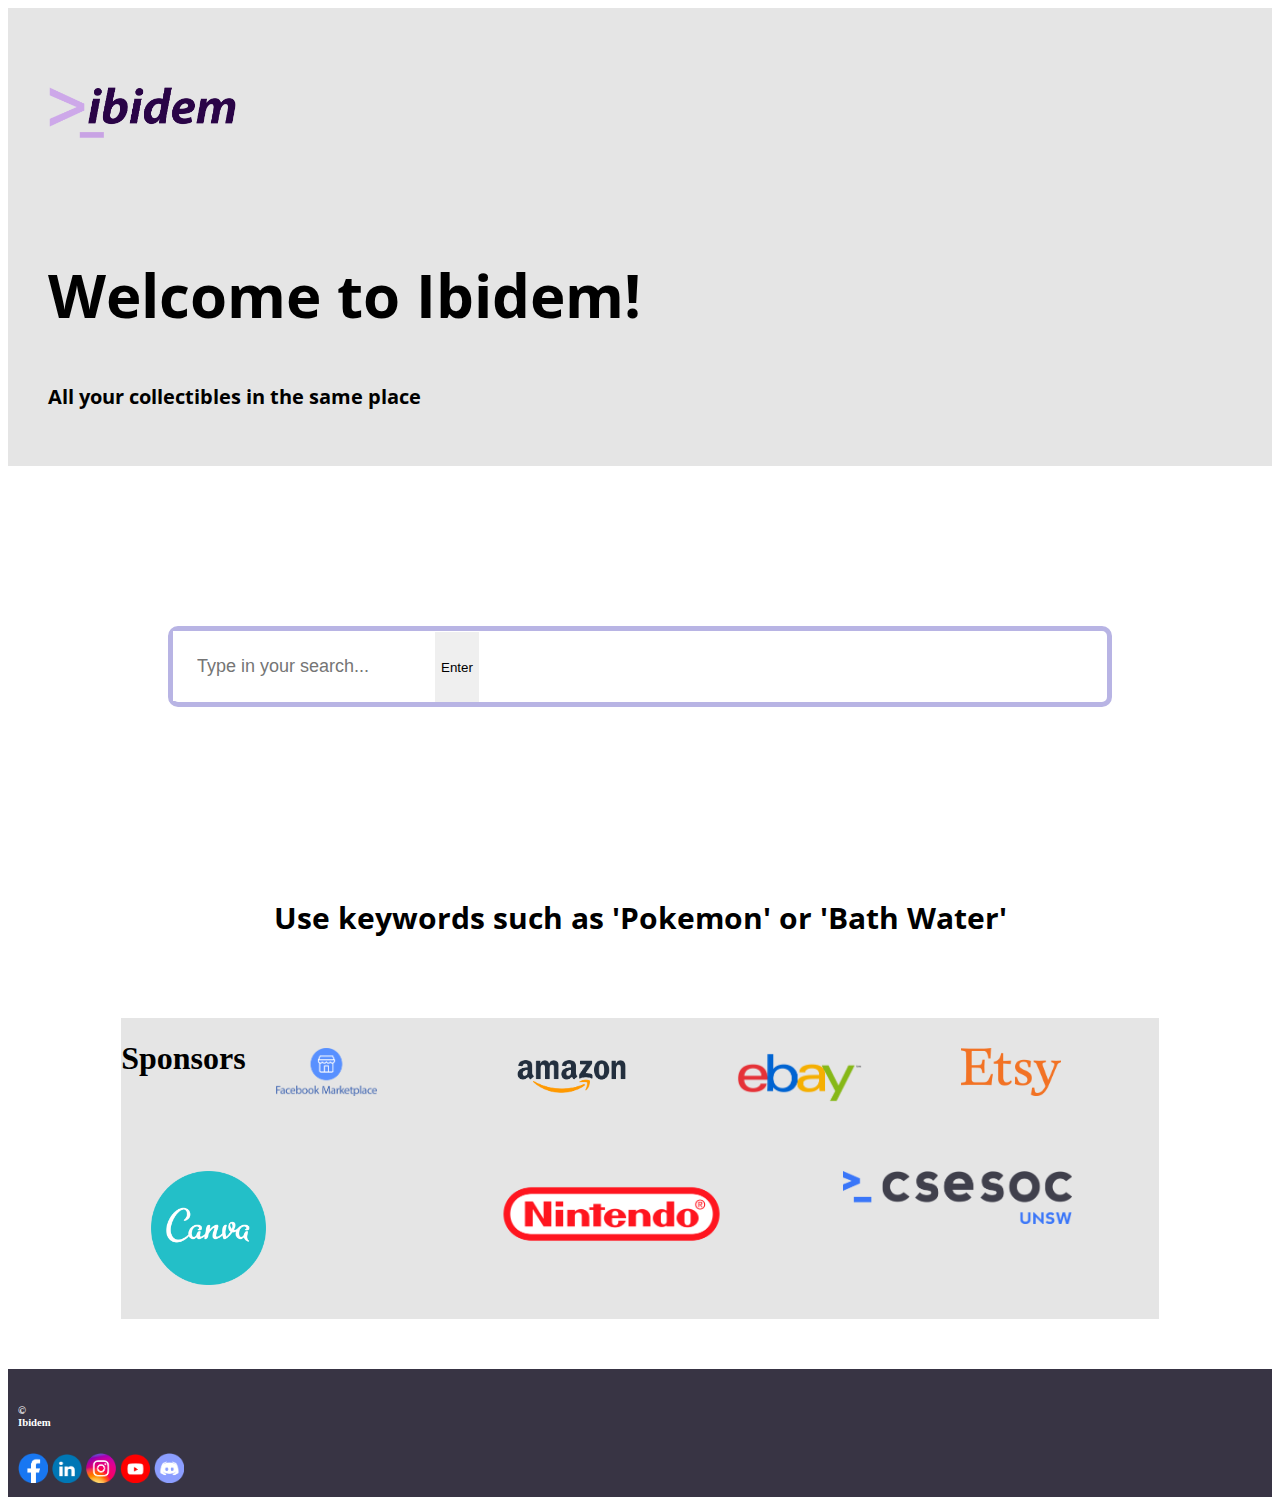
<file: index.html>
<!doctype html>
<html lang="en">
  <head>
    <!-- Required meta tags -->
    <meta charset="utf-8">
    <meta name="viewport" content="width=device-width, initial-scale=1">

    <!-- Bootstrap CSS -->
    <link rel="stylesheet" href="main.css">
    <link href="https://cdn.jsdelivr.net/npm/bootstrap@5.1.0/dist/css/bootstrap.min.css" rel="stylesheet" integrity="sha384-KyZXEAg3QhqLMpG8r+8fhAXLRk2vvoC2f3B09zVXn8CA5QIVfZOJ3BCsw2P0p/We" crossorigin="anonymous">
    <script src="script.js"></script> 
    <title>Ibidem - Homepage</title>
  </head>
  <body>
    <div class="header">
      <img src="best_logo.png" style="width: 20%;">
      <h1 style="font-weight: bolder; margin-left: 30px;">Welcome to Ibidem!</h1>
      <h6 style="margin-left: 30px;">All your collectibles in the same place</h3>       
    </div>


    <!-- Optional JavaScript; choose one of the two! -->

    <!-- Option 1: Bootstrap Bundle with Popper -->
    <script src="https://cdn.jsdelivr.net/npm/bootstrap@5.1.0/dist/js/bootstrap.bundle.min.js" integrity="sha384-U1DAWAznBHeqEIlVSCgzq+c9gqGAJn5c/t99JyeKa9xxaYpSvHU5awsuZVVFIhvj" crossorigin="anonymous"></script>

    <!-- Option 2: Separate Popper and Bootstrap JS -->
    <!--
    <script src="https://cdn.jsdelivr.net/npm/@popperjs/core@2.9.3/dist/umd/popper.min.js" integrity="sha384-eMNCOe7tC1doHpGoWe/6oMVemdAVTMs2xqW4mwXrXsW0L84Iytr2wi5v2QjrP/xp" crossorigin="anonymous"></script>
    <script src="https://cdn.jsdelivr.net/npm/bootstrap@5.1.0/dist/js/bootstrap.min.js" integrity="sha384-cn7l7gDp0eyniUwwAZgrzD06kc/tftFf19TOAs2zVinnD/C7E91j9yyk5//jjpt/" crossorigin="anonymous"></script>
    -->
<!-- Temporary Bootstrap components

 
-->

<div class="row justify-content-center padding">
  <div class="col-md-8 ftco-animate fadeInUp ftco-animated">
      <form action="#" class="domain-form">
          <div class="form-group d-md-flex"> <input type="text" class="form-control px-4" placeholder="Type in your search..."> <input type="submit" onclick = "openResult()" class="search-domain btn btn-primary px-5" value="Enter"> </div>
      </form>
  </div>
</div>

<p>Use keywords such as 'Pokemon' or 'Bath Water'</p>

<div class="sponsor">
  <div class="rows">
    <h1 style="font-weight: bolder;">Sponsors</h1>
    <div class="column">
      <img src="facebook marketplace.png" alt="Facebook Marketplace logo" style="width: 60%;">
    </div>
    <div class="column">
      <img src="Amazon logo.png" alt="Amazon logo" style="width: 80%;">
    </div>
    <div class="column">
      <img src="EBay_logo.png" alt="ebay logo" style="width: 80%;">
    </div>
    <div class="column">
      <img src="Etsy logo.png" alt="Etsy logo" style="width: 60%;">
    </div>
  </div>
  <div class="rows">
    <div class="column">
      <img src="canva_logo.png" alt="Canva logo" style="width: 40%;">
    </div>
    <div class="column">
      <img src="nintendo.png" alt="Nintendo logo" style="width: 80%;">
    </div>
    <div class="column">
      <img src="csesocgreyblue.png" alt="CSESoc logo" style="width: 80%;">
    </div>    
  </div>  
</div>

  
  
  


  <footer>
    <div class="text">
      <h6>&#169; Ibidem</h6> 
    </div>
    <div class="images">
      <img src="fb icon.png" style="width: 30px;">
      <img src="linkedin.png" style="width: 30px;">
      <img src="insta logo.png" style="width: 30px;">
      <img src="youtube icon.png" style="width: 30px;">
      <img src="discord icon.png" style="width: 30px;">
    </div>    
  </footer>

  </body>
</html>
</file>
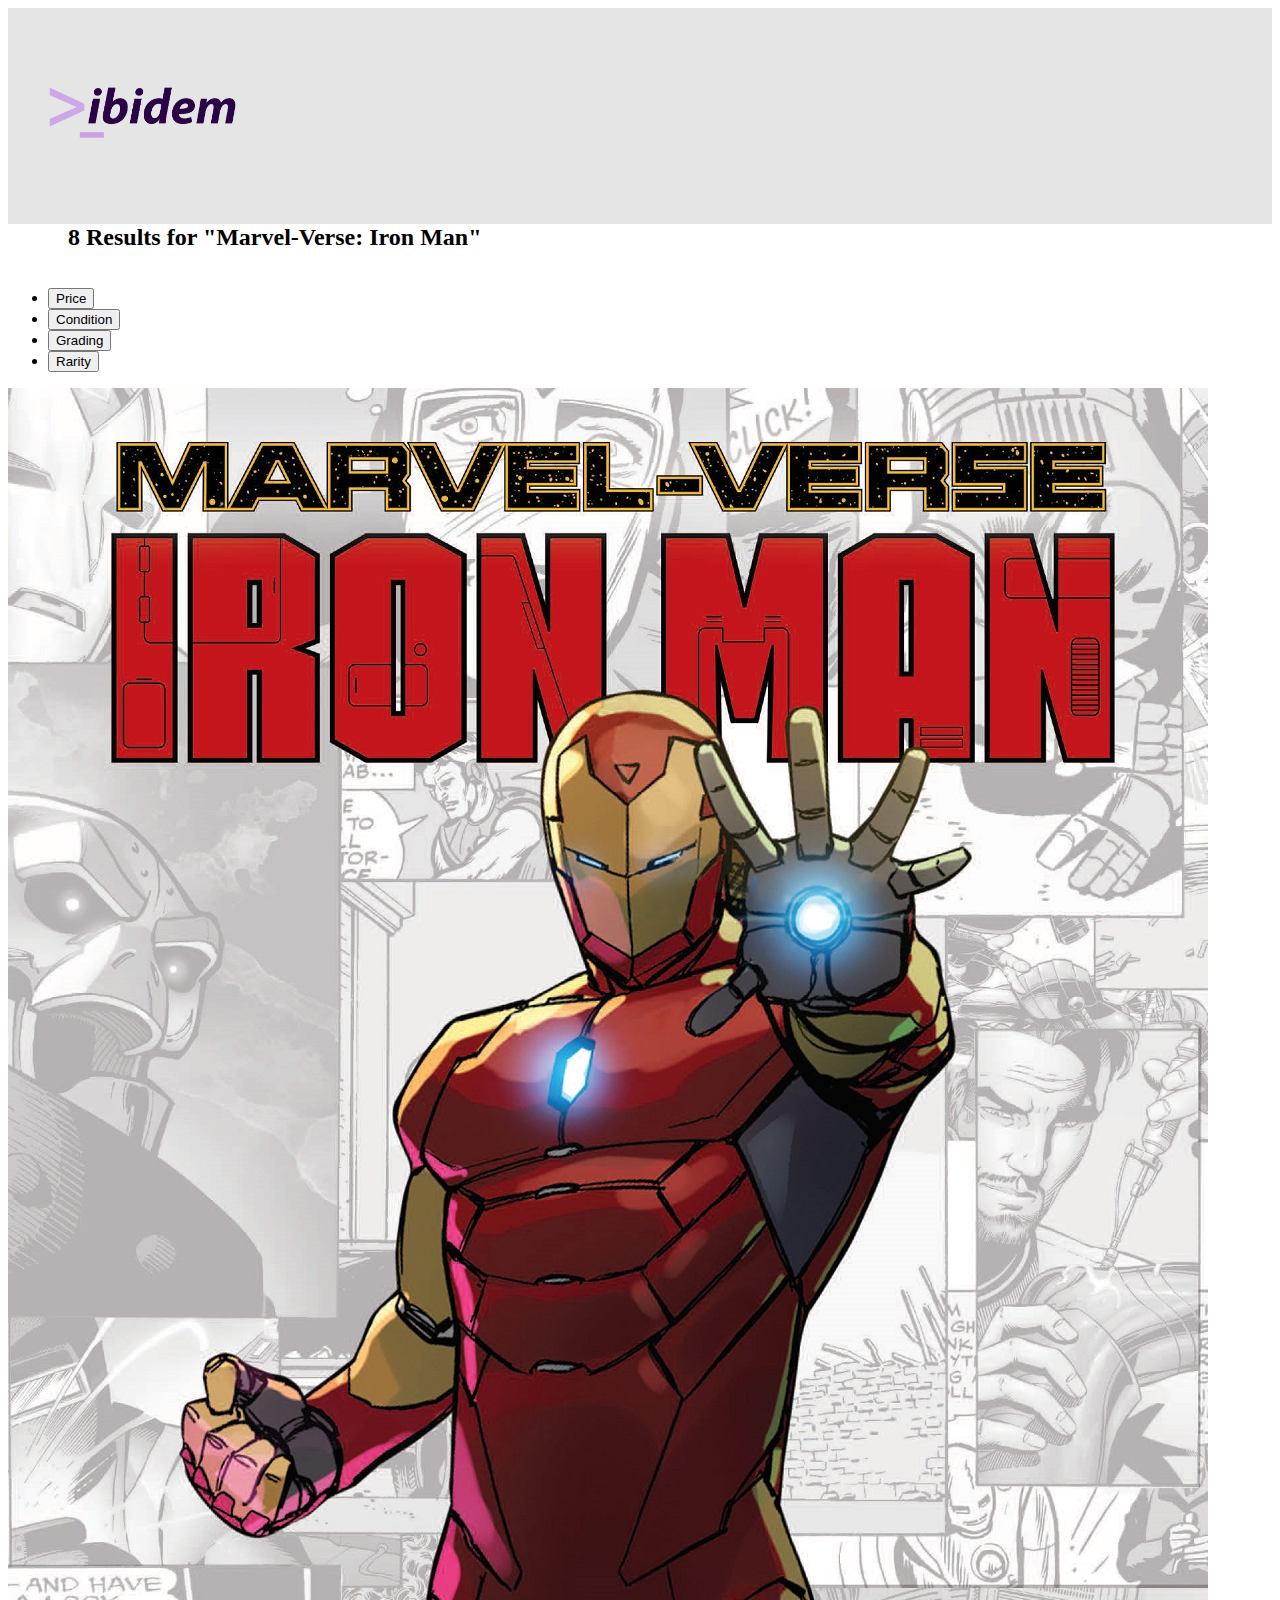
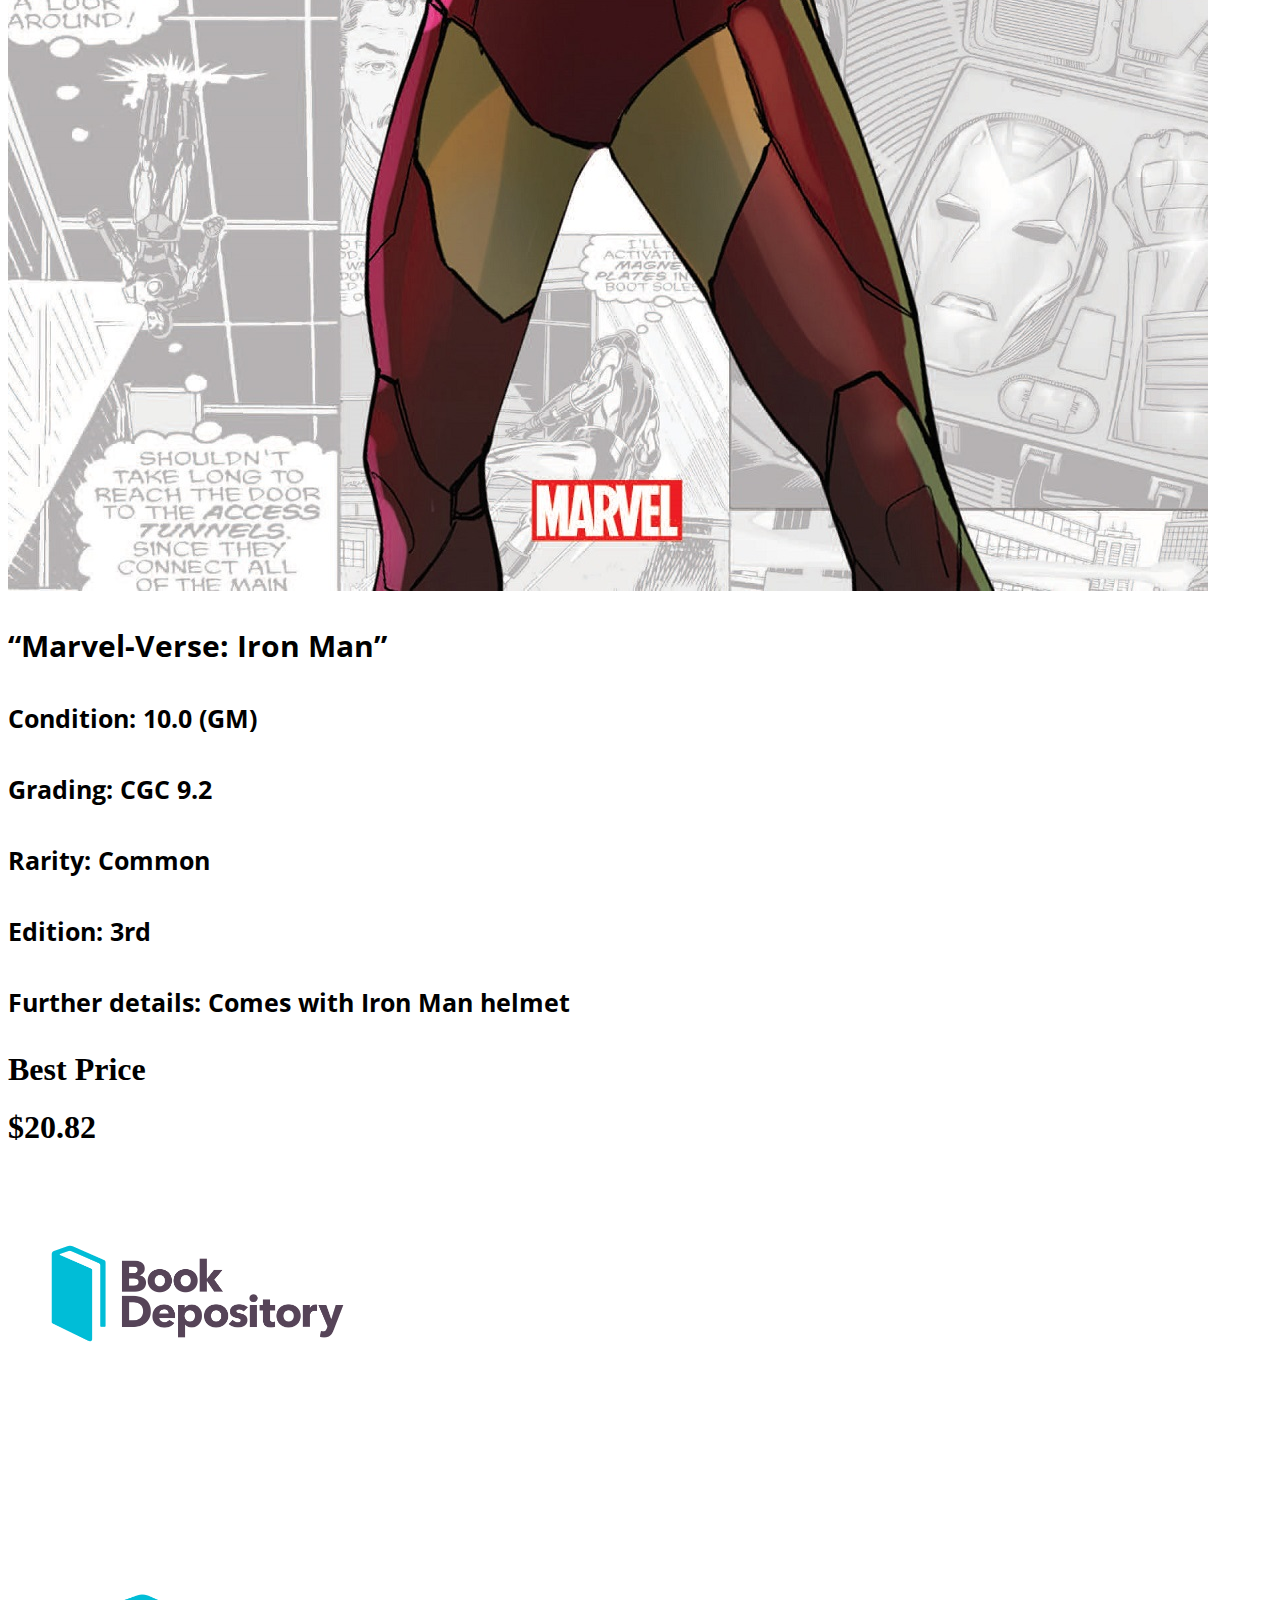
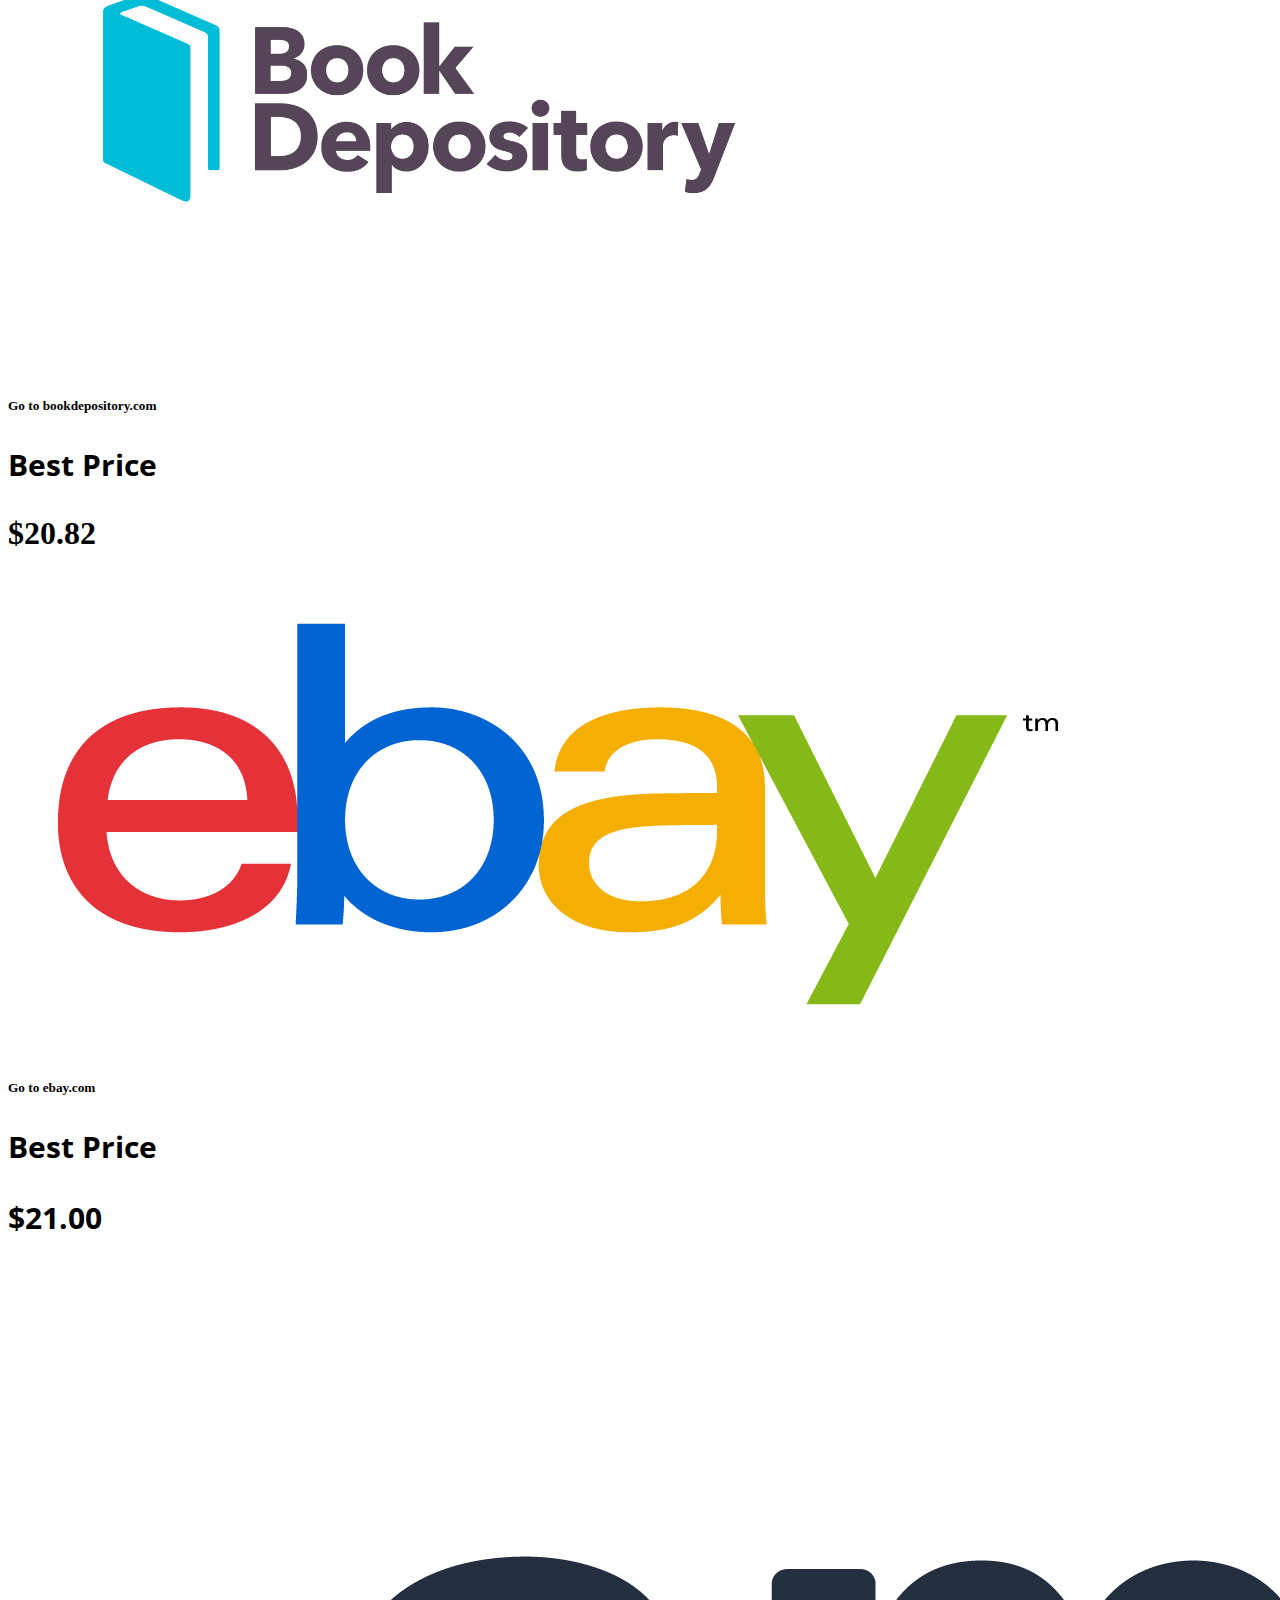
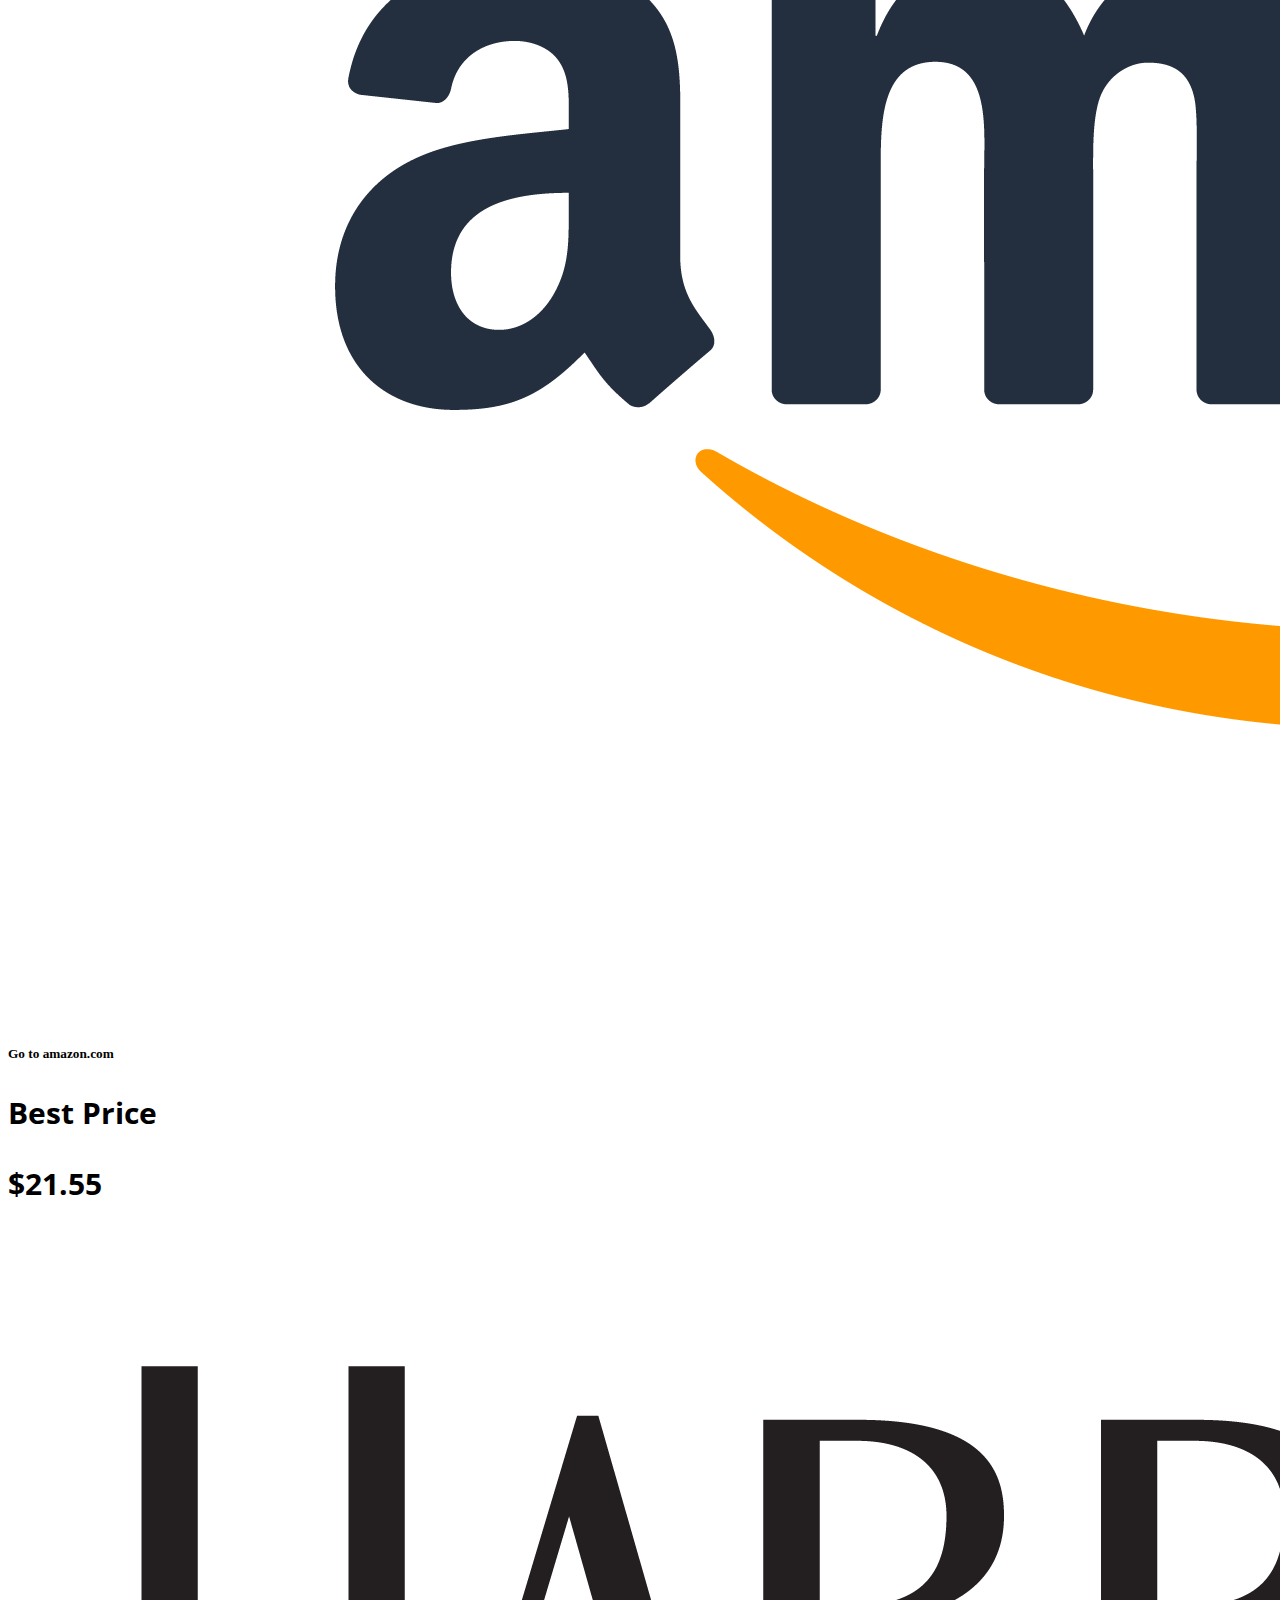
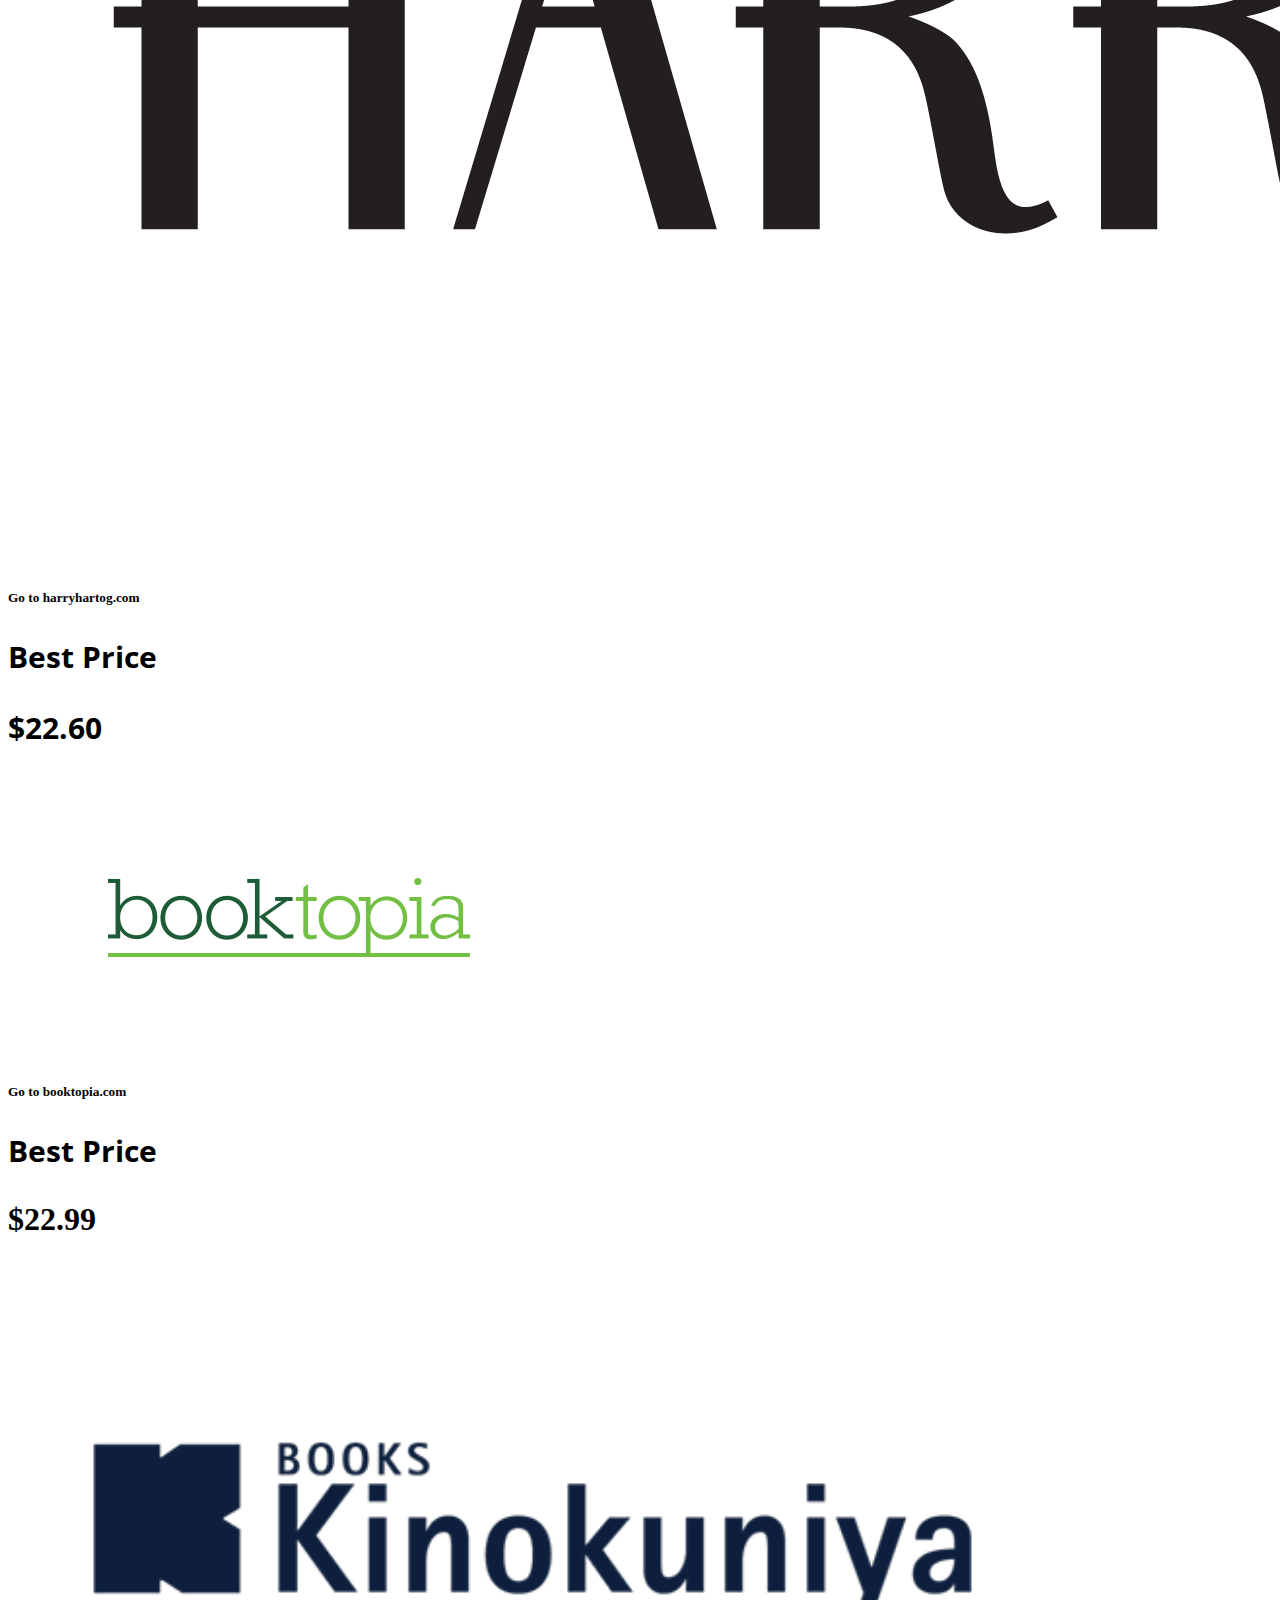
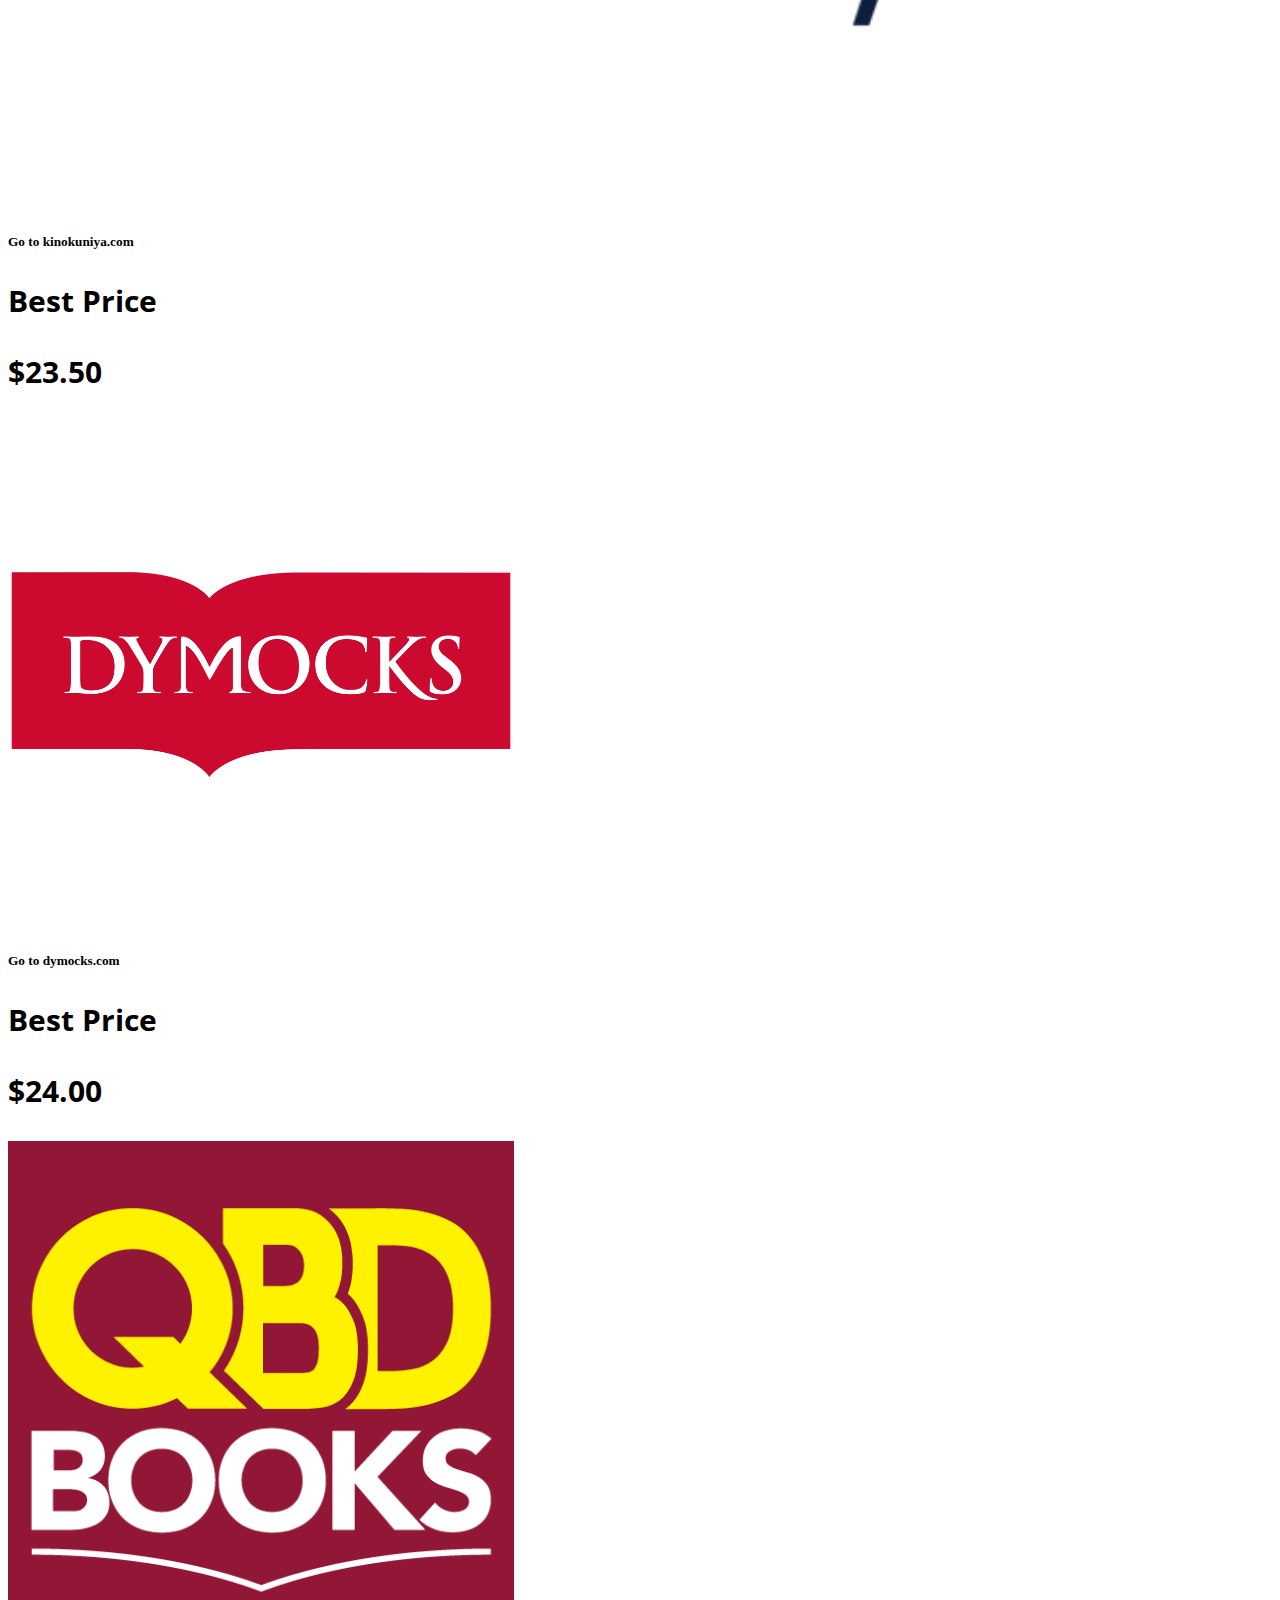
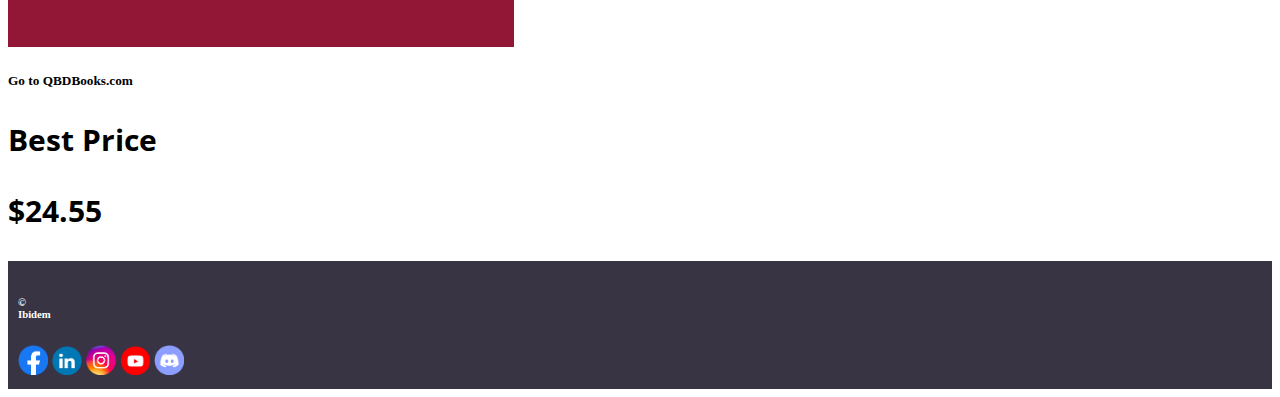
<file: iron_man.html>
<!doctype html>
<html lang="en">
  <head>
    <!-- Required meta tags -->
    <meta charset="utf-8">
    <meta name="viewport" content="width=device-width, initial-scale=1">

    <!-- Bootstrap CSS -->
    <link rel="stylesheet" href="main.css">
    <link href="https://cdn.jsdelivr.net/npm/bootstrap@5.1.0/dist/css/bootstrap.min.css" rel="stylesheet" integrity="sha384-KyZXEAg3QhqLMpG8r+8fhAXLRk2vvoC2f3B09zVXn8CA5QIVfZOJ3BCsw2P0p/We" crossorigin="anonymous">
    <script src="script.js"></script>
    <title>Ibidem - Marvel-Verse: Iron Man</title>
</head>
<body>
  <div class="header">
    <img src="best_logo.png" style="width: 20%;">   
  </div>

    <!-- Optional JavaScript; choose one of the two! -->

    <!-- Option 1: Bootstrap Bundle with Popper -->
    <script src="https://cdn.jsdelivr.net/npm/bootstrap@5.1.0/dist/js/bootstrap.bundle.min.js" integrity="sha384-U1DAWAznBHeqEIlVSCgzq+c9gqGAJn5c/t99JyeKa9xxaYpSvHU5awsuZVVFIhvj" crossorigin="anonymous"></script>

    <!-- Option 2: Separate Popper and Bootstrap JS -->
    <!--
    <script src="https://cdn.jsdelivr.net/npm/@popperjs/core@2.9.3/dist/umd/popper.min.js" integrity="sha384-eMNCOe7tC1doHpGoWe/6oMVemdAVTMs2xqW4mwXrXsW0L84Iytr2wi5v2QjrP/xp" crossorigin="anonymous"></script>
    <script src="https://cdn.jsdelivr.net/npm/bootstrap@5.1.0/dist/js/bootstrap.min.js" integrity="sha384-cn7l7gDp0eyniUwwAZgrzD06kc/tftFf19TOAs2zVinnD/C7E91j9yyk5//jjpt/" crossorigin="anonymous"></script>
    -->
    <div id="below-head">
    <h2>8 Results for "Marvel-Verse: Iron Man"</h2>

    <div class="btn-group">
        <button type="button" class="btn btn-secondary dropdown-toggle" data-bs-toggle="dropdown" aria-expanded="false">
          Sort by...
        </button>
        <ul class="dropdown-menu dropdown-menu-end">
          <li><button class="dropdown-item" type="button">Price</button></li>
          <li><button class="dropdown-item" type="button">Condition</button></li>
          <li><button class="dropdown-item" type="button">Grading</button></li>
          <li><button class="dropdown-item" type="button">Rarity</button></li>
        </ul>
      </div>
    </div>

    <div class="card mb-3" style="max-width: 1500px; margin: auto;">
        <div class="row g-0">
          <div class="col-md-4">
            <img src="ironman.jpeg" class="img-fluid rounded-start" alt="Marvel-Verse: Iron Man">
          </div>
          <div class="col-md-8">
            <div class="card-body">
              <p class="card-text">“Marvel-Verse: Iron Man”</p>
              <p class="card-text"><small class="text-muted">Condition: 10.0 (GM)</small></p>
              <p class="card-text"><small class="text-muted">Grading: CGC 9.2</small></p>
              <p class="card-text"><small class="text-muted">Rarity: Common</small></p>
              <p class="card-text"><small class="text-muted">Edition: 3rd</small></p>
              <p class="card-text"><small class="text-muted">Further details: Comes with Iron Man helmet</small></p>
              <break></break>
              <h1 class="card-text">Best Price</h1>
              <h1 class="card-text">$20.82</h1>
              <img src="Book_Depository-Logo.png" alt="Book Depository Logo" style="width: 30%;">
            </div>
          </div>
        </div>
      </div>

      <div class="row row-cols-1 row-cols-md-2 g-4" style="max-width: 1525px; margin: auto;">
        <div class="col" onclick = "openBD()">
          <div class="card">
            <img src="Book_Depository-Logo.png" class="card-img-top" alt="Book Depository Logo" style="width:65%;">
            <div class="card-body">
            <h5 class="card-title">Go to bookdepository.com</h5>
              <p class="card-text">Best Price</p>
              <h1 class="card-text">$20.82</h1>
            </div>
          </div>
        </div>
        <div class="col" onclick="openEbay()">
          <div class="card">
            <img src="EBay_logo.png" class="card-img-top" alt="ebay logo">
            <div class="card-body">
                <h5 class="card-title">Go to ebay.com</h5>
                <p class="card-text">Best Price</p>
                <p class="card-text">$21.00</p>
            </div>
          </div>
        </div>
        <div class="col" onclick="openAmazon()">
          <div class="card">
            <img src="Amazon logo.png" class="card-img-top" alt="Amazon Logo">
            <div class="card-body">
              <h5 class="card-title">Go to amazon.com</h5>
              <p class="card-text">Best Price</p>
              <p class="card-text">$21.55</p>
            </div>
          </div>
        </div>
        <div class="col">
          <div class="card">
            <img src="harry.png" class="card-img-top" alt="Harry Hartog Logo" style="padding: 105px;">
            <div class="card-body">
              <h5 class="card-title">Go to harryhartog.com</h5>
              <p class="card-text">Best Price</p>
              <p class="card-text">$22.60</p>
            </div>
          </div>
        </div>
      </div>

      <div class="row row-cols-1 row-cols-md-2 g-4" style="max-width: 1525px; margin: auto;">
        <div class="col" onclick = "openBD()">
          <div class="card">
            <img src="booktopia.png" class="card-img-top" alt="Booktopia Logo" style="padding: 100px;">
            <div class="card-body">
            <h5 class="card-title">Go to booktopia.com</h5>
              <p class="card-text">Best Price</p>
              <h1 class="card-text">$22.99</h1>
            </div>
          </div>
        </div>
        <div class="col" onclick="openEbay()">
          <div class="card">
            <img src="kinokuniya.png" class="card-img-top" alt="Kinokuniya logo" style="width:83%;">
            <div class="card-body">
                <h5 class="card-title">Go to kinokuniya.com</h5>
                <p class="card-text">Best Price</p>
                <p class="card-text">$23.50</p>
            </div>
          </div>
        </div>
        <div class="col" onclick="openAmazon()">
          <div class="card">
            <img src="dymocks.png" class="card-img-top" alt="Dymocks Logo" style="width:40%; margin: auto;">
            <div class="card-body">
              <h5 class="card-title">Go to dymocks.com</h5>
              <p class="card-text">Best Price</p>
              <p class="card-text">$24.00</p>
            </div>
          </div>
        </div>
        <div class="col">
          <div class="card">
            <img src="qbd.png" class="card-img-top" alt="QBD Logo" style="width:40%; margin: auto;">
            <div class="card-body">
              <h5 class="card-title">Go to QBDBooks.com</h5>
              <p class="card-text">Best Price</p>
              <p class="card-text">$24.55</p>
            </div>
          </div>
        </div>
      </div>

    <footer>
        <div class="text">
          <h6>&#169; Ibidem</h6> 
        </div>
        <div class="images">
          <img src="fb icon.png" style="width: 30px;">
          <img src="linkedin.png" style="width: 30px;">
          <img src="insta logo.png" style="width: 30px;">
          <img src="youtube icon.png" style="width: 30px;">
          <img src="discord icon.png" style="width: 30px;">
        </div>        
    </footer>


  </body>
</html>
</file>
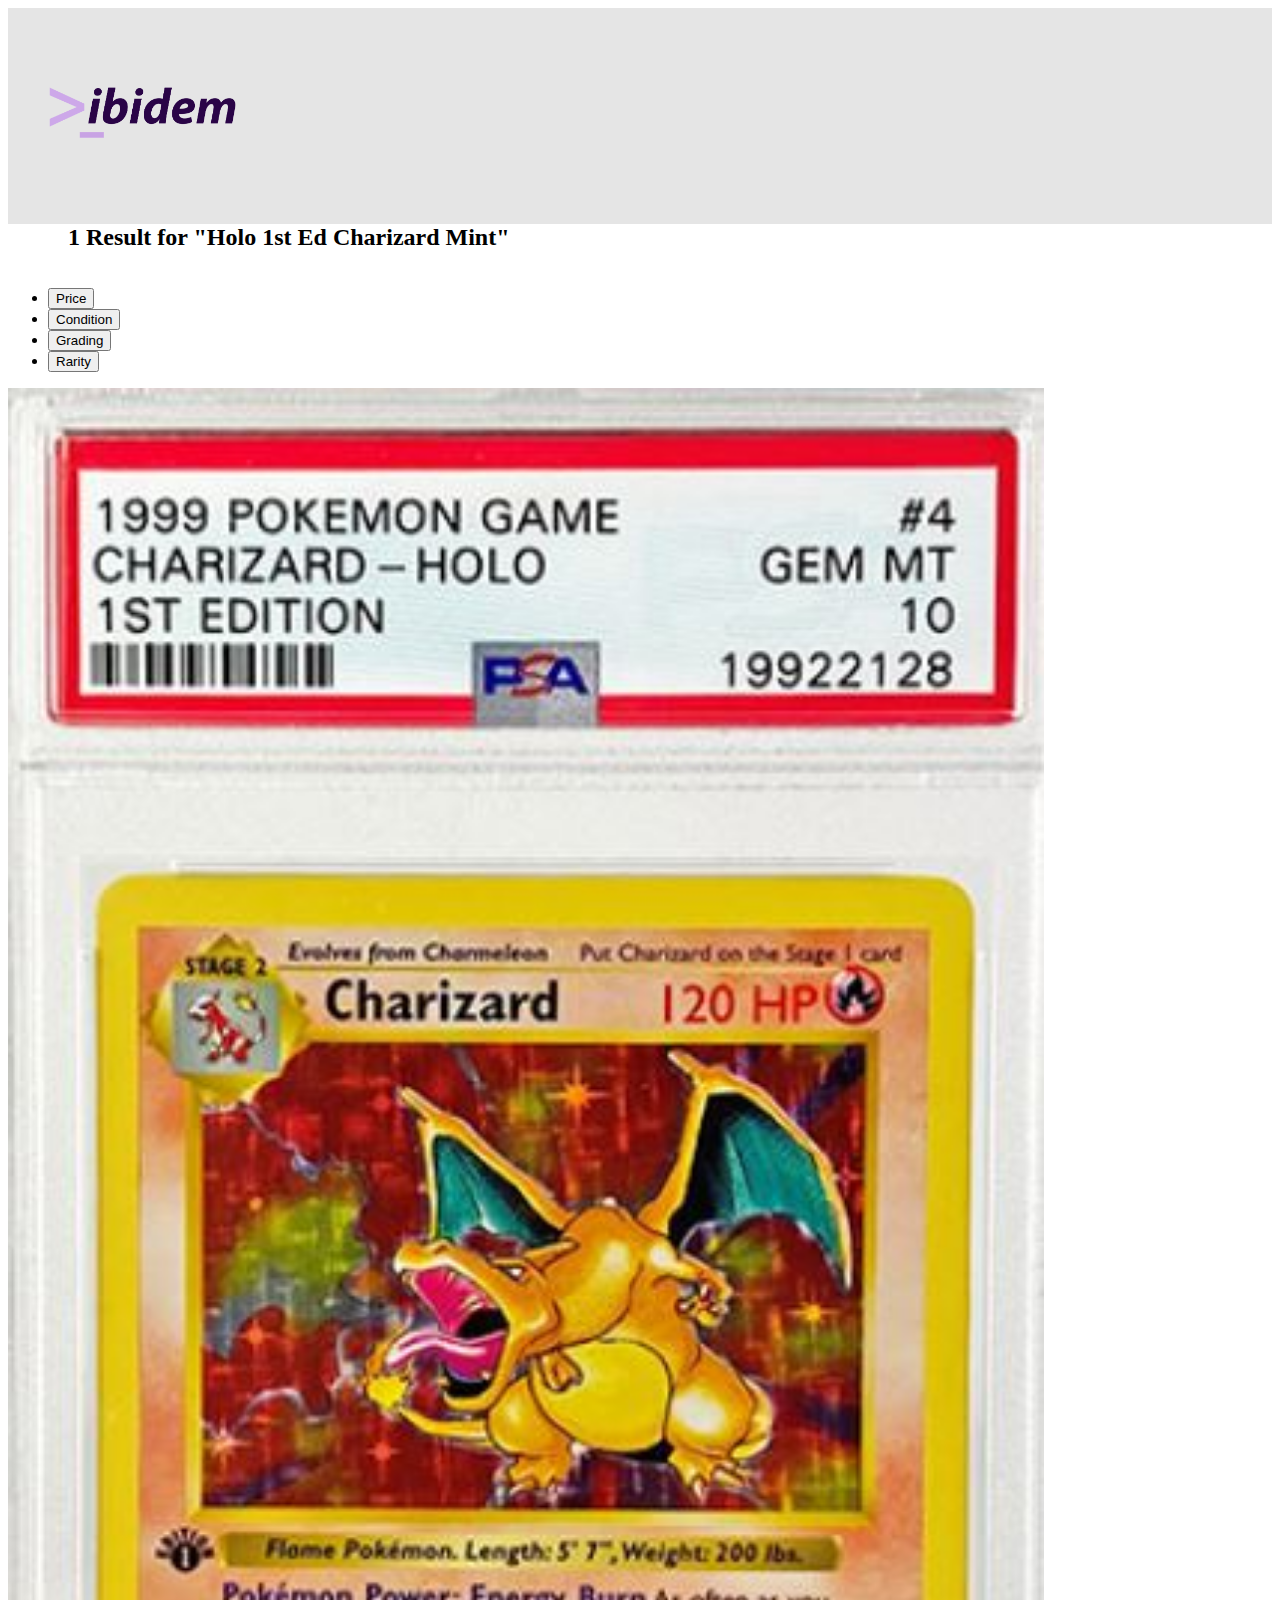
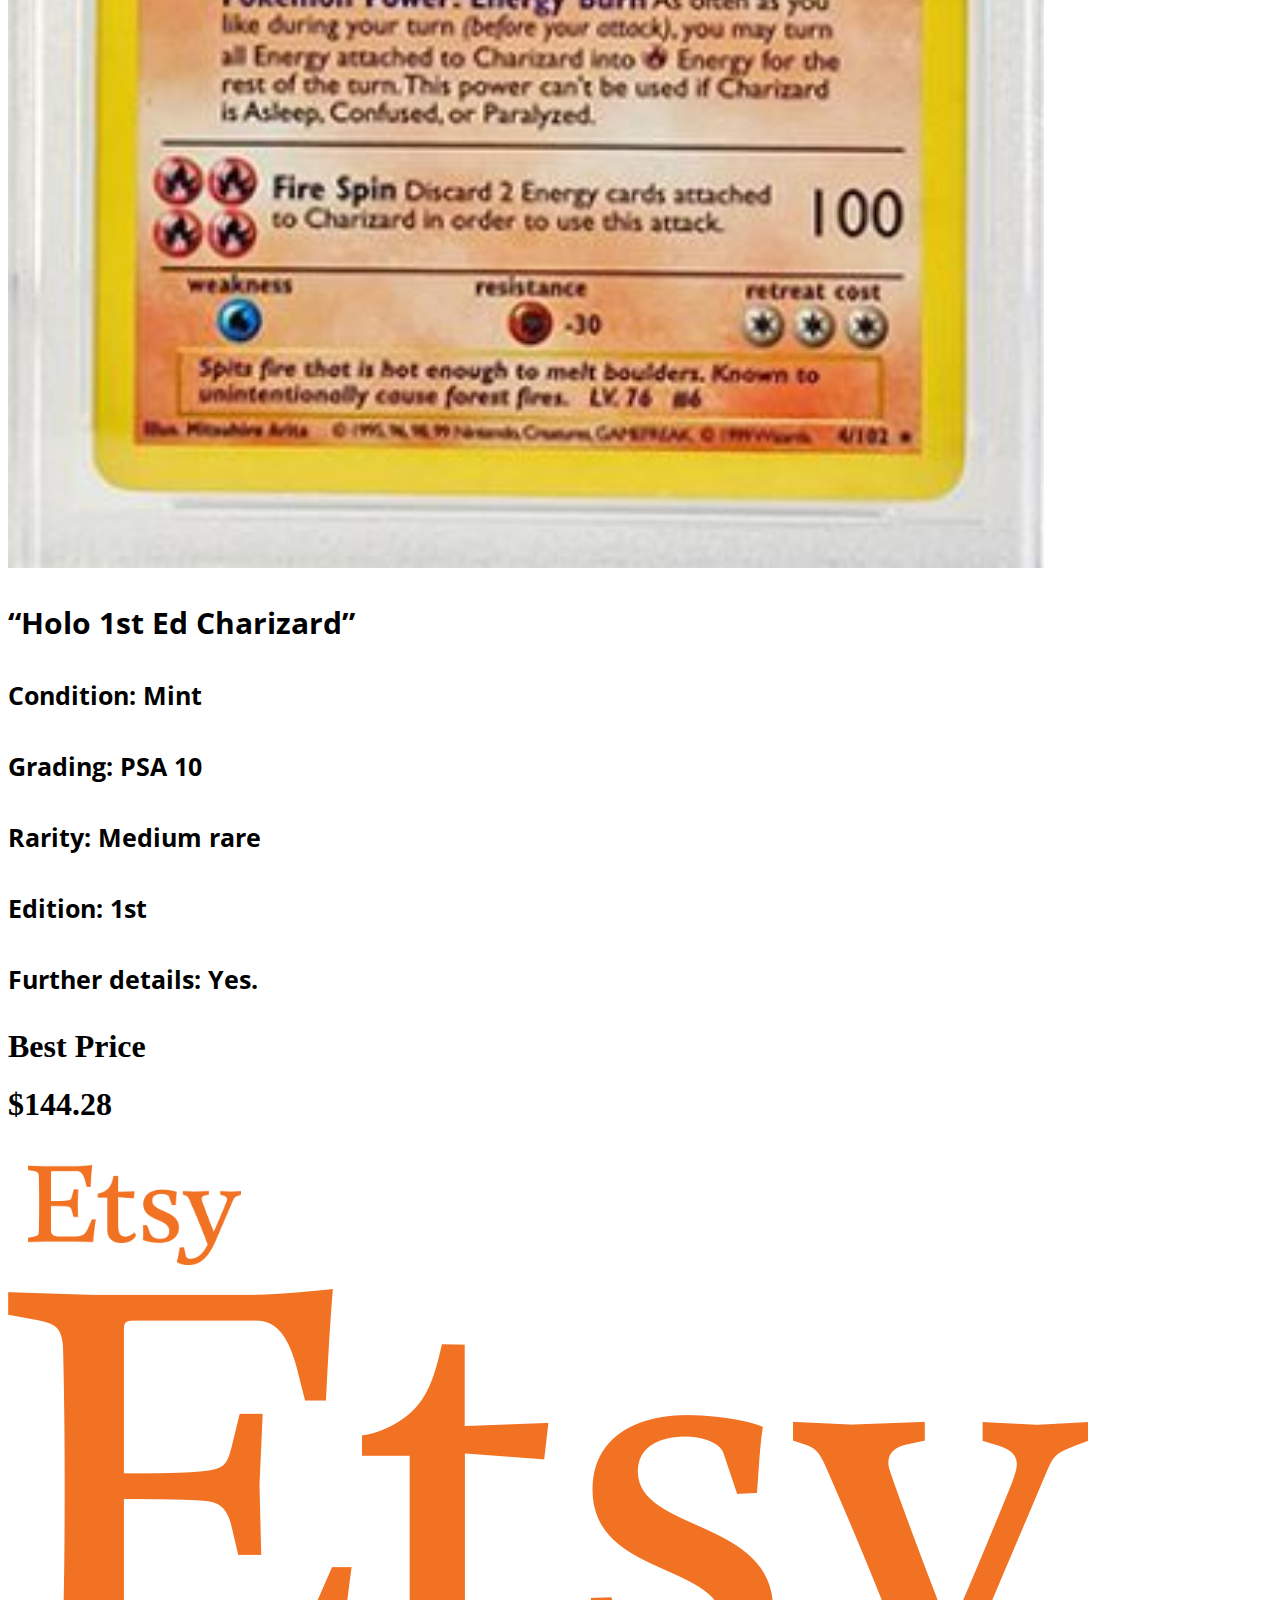
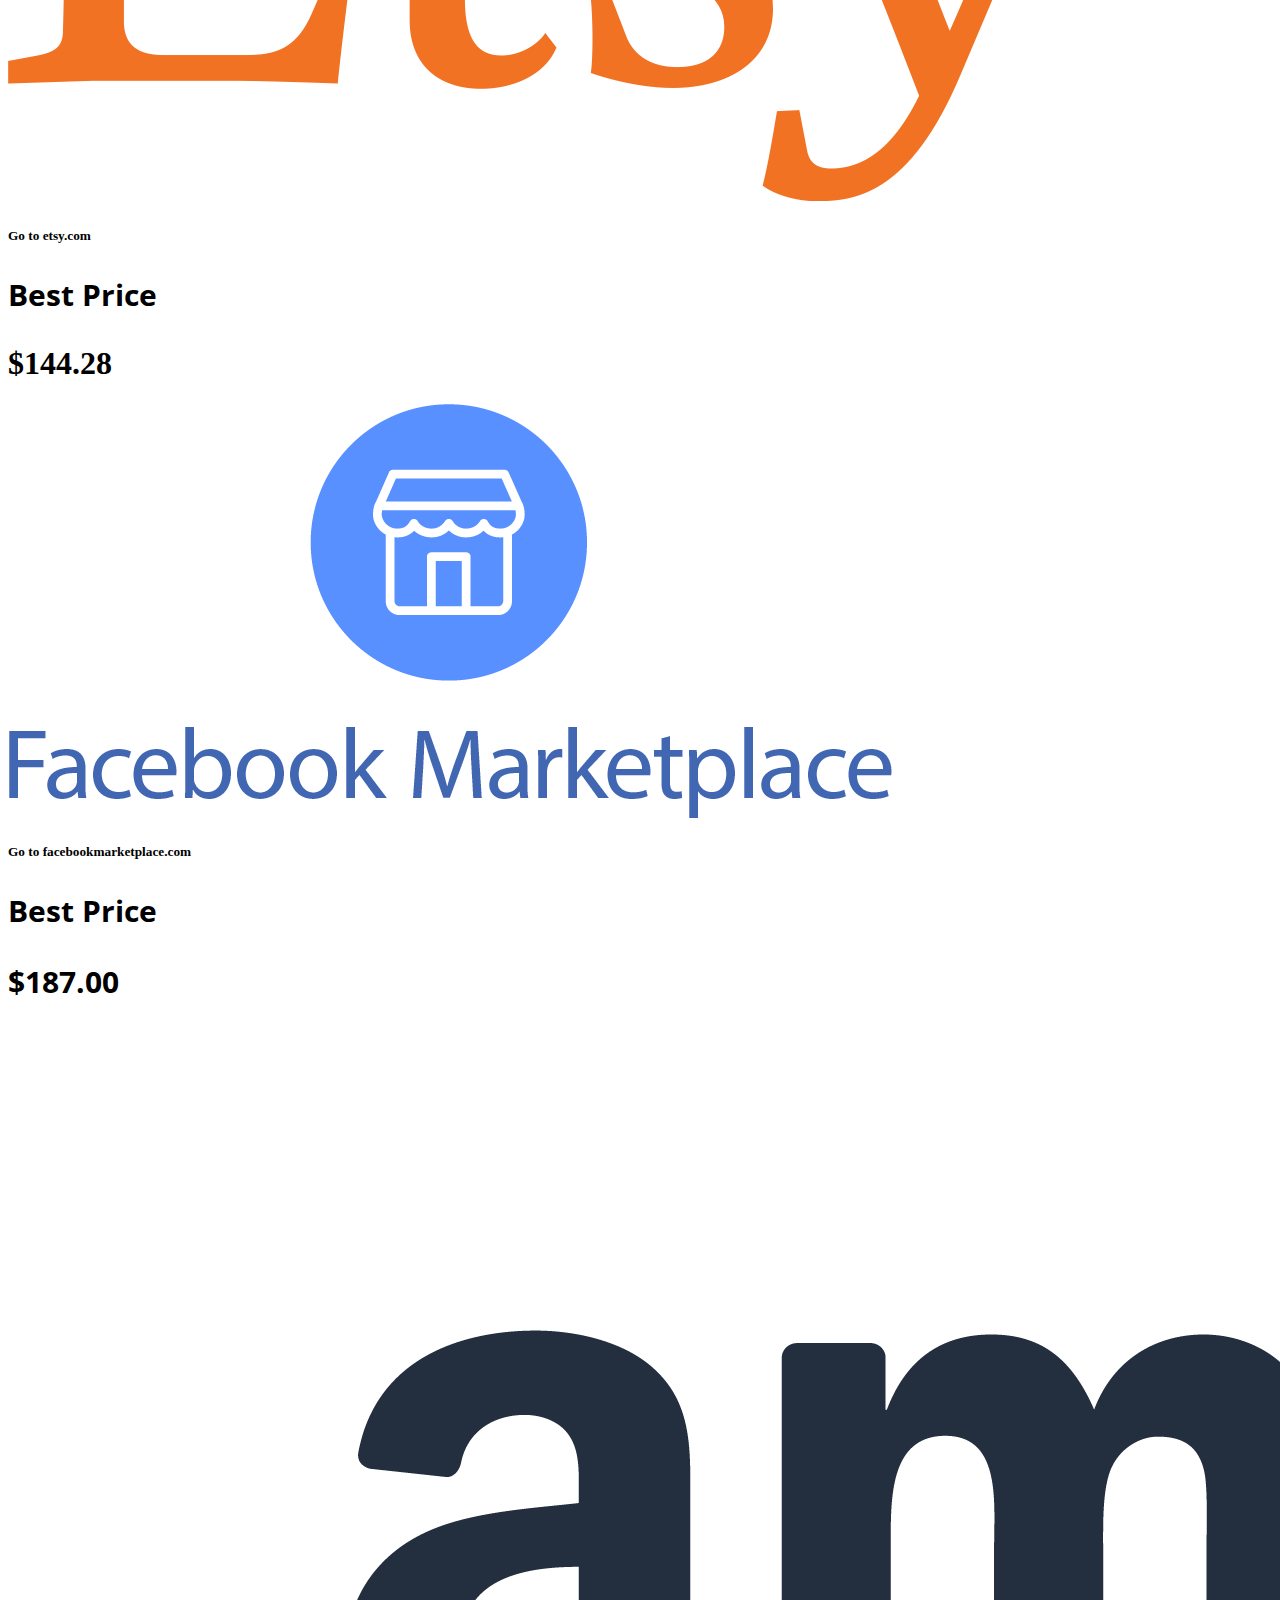
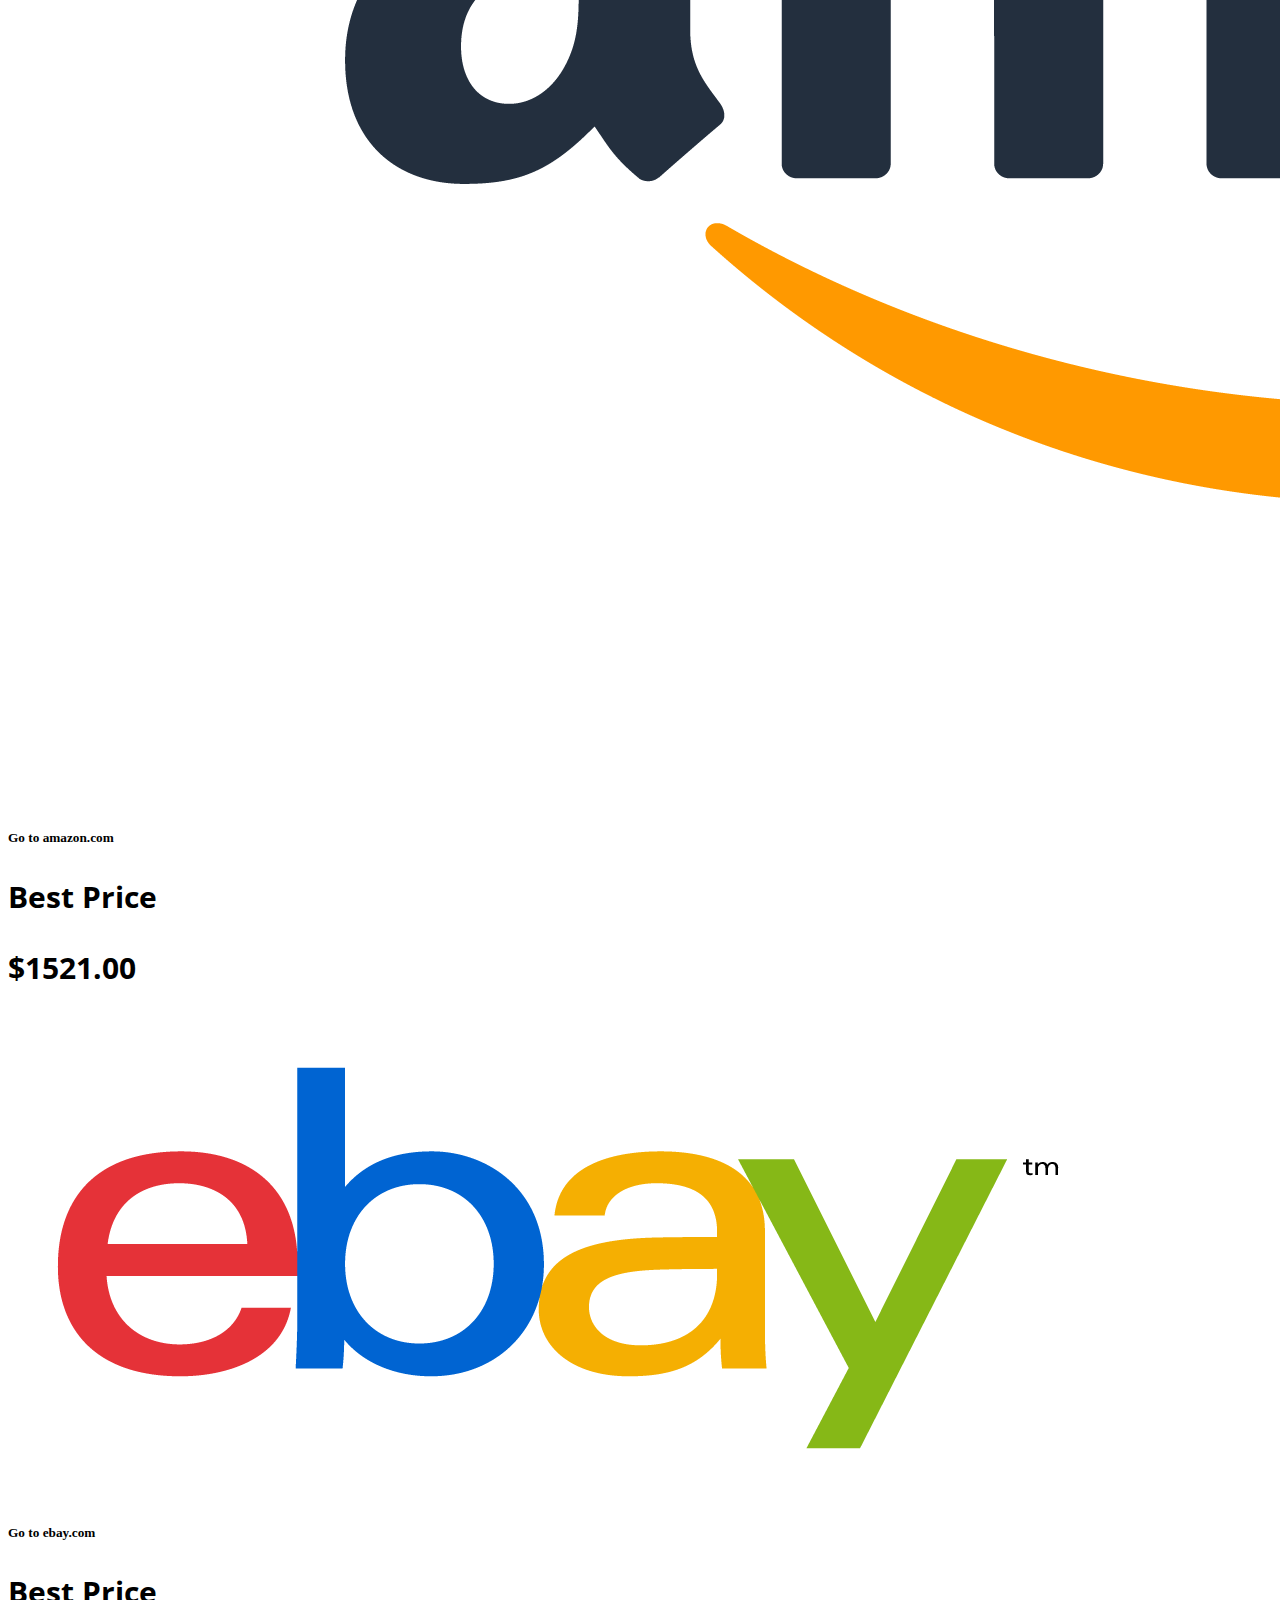
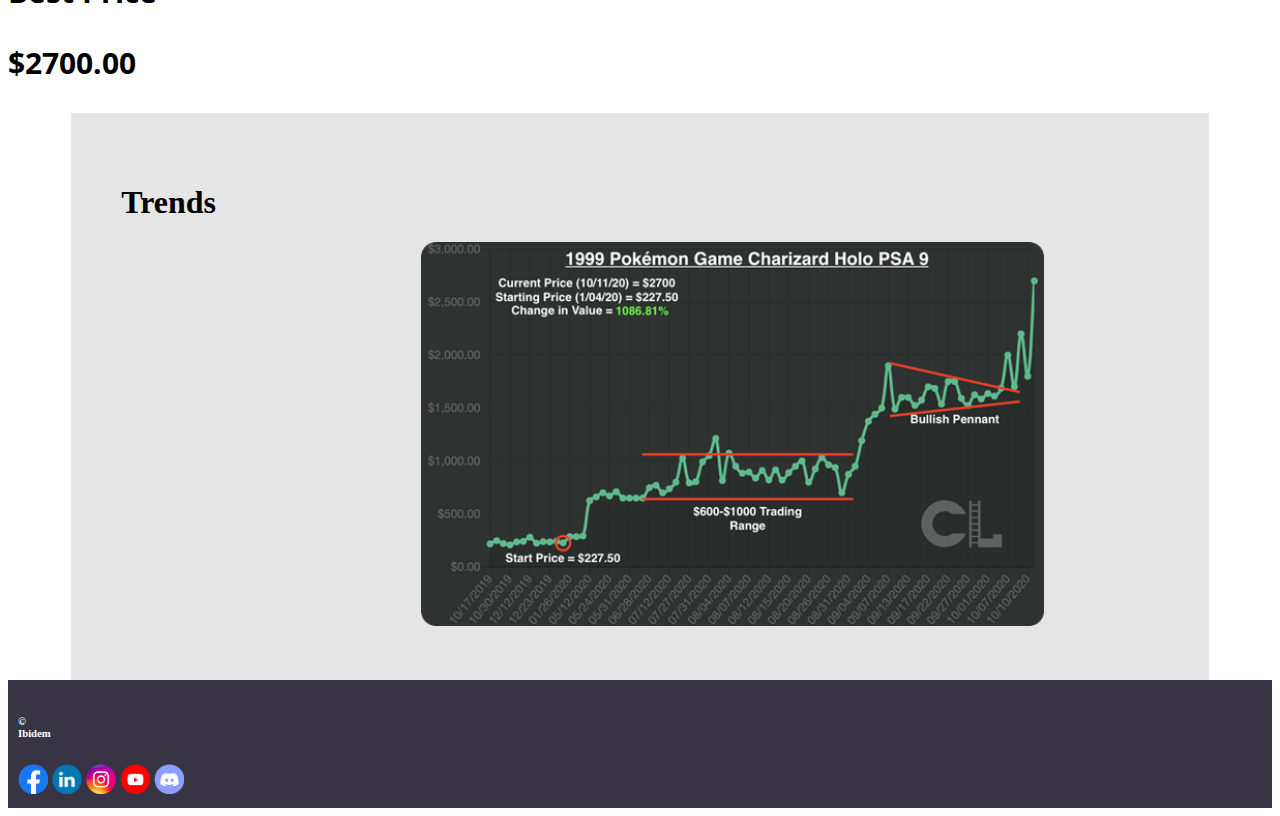
<file: pokemon.html>
<!doctype html>
<html lang="en">
  <head>
    <!-- Required meta tags -->
    <meta charset="utf-8">
    <meta name="viewport" content="width=device-width, initial-scale=1">

    <!-- Bootstrap CSS -->
    <link rel="stylesheet" href="main.css">
    <link href="https://cdn.jsdelivr.net/npm/bootstrap@5.1.0/dist/css/bootstrap.min.css" rel="stylesheet" integrity="sha384-KyZXEAg3QhqLMpG8r+8fhAXLRk2vvoC2f3B09zVXn8CA5QIVfZOJ3BCsw2P0p/We" crossorigin="anonymous">
    <script src="script.js"></script>
    <title>Ibidem - Holo 1st Ed Charizard</title>
</head>
<body>
  <div class="header">
    <img src="best_logo.png" style="width: 20%;">   
  </div>

    <!-- Optional JavaScript; choose one of the two! -->

    <!-- Option 1: Bootstrap Bundle with Popper -->
    <script src="https://cdn.jsdelivr.net/npm/bootstrap@5.1.0/dist/js/bootstrap.bundle.min.js" integrity="sha384-U1DAWAznBHeqEIlVSCgzq+c9gqGAJn5c/t99JyeKa9xxaYpSvHU5awsuZVVFIhvj" crossorigin="anonymous"></script>

    <!-- Option 2: Separate Popper and Bootstrap JS -->
    <!--
    <script src="https://cdn.jsdelivr.net/npm/@popperjs/core@2.9.3/dist/umd/popper.min.js" integrity="sha384-eMNCOe7tC1doHpGoWe/6oMVemdAVTMs2xqW4mwXrXsW0L84Iytr2wi5v2QjrP/xp" crossorigin="anonymous"></script>
    <script src="https://cdn.jsdelivr.net/npm/bootstrap@5.1.0/dist/js/bootstrap.min.js" integrity="sha384-cn7l7gDp0eyniUwwAZgrzD06kc/tftFf19TOAs2zVinnD/C7E91j9yyk5//jjpt/" crossorigin="anonymous"></script>
    -->
    <div id="below-head">
    <h2>1 Result for "Holo 1st Ed Charizard Mint"</h2>

    <div class="btn-group">
        <button type="button" class="btn btn-secondary dropdown-toggle" data-bs-toggle="dropdown" aria-expanded="false">
          Sort by...
        </button>
        <ul class="dropdown-menu dropdown-menu-end">
          <li><button class="dropdown-item" type="button">Price</button></li>
          <li><button class="dropdown-item" type="button">Condition</button></li>
          <li><button class="dropdown-item" type="button">Grading</button></li>
          <li><button class="dropdown-item" type="button">Rarity</button></li>
        </ul>
      </div>
    </div>

    <div class="card mb-3" style="max-width: 1500px; margin: auto;">
        <div class="row g-0">
          <div class="col-md-4">
            <img src="charizard.jpg" class="img-fluid rounded-start" alt="Holo 1st Ed Charizard" style="width:82%;">
          </div>
          <div class="col-md-8">
            <div class="card-body">
              <p class="card-text">“Holo 1st Ed Charizard”</p>
              <p class="card-text"><small class="text-muted">Condition: Mint</small></p>
              <p class="card-text"><small class="text-muted">Grading: PSA 10</small></p>
              <p class="card-text"><small class="text-muted">Rarity: Medium rare</small></p>
              <p class="card-text"><small class="text-muted">Edition: 1st</small></p>
              <p class="card-text"><small class="text-muted">Further details: Yes.</small></p>
              <break></break>
              <h1 class="card-text">Best Price</h1>
              <h1 class="card-text">$144.28</h1>
              <img src="Etsy logo.png" alt="Etsy Logo" style="width: 20%; padding:20px;">
            </div>
          </div>
        </div>
      </div>

      <div class="row row-cols-1 row-cols-md-2 g-4" style="max-width: 1525px; margin: auto;">
        <div class="col" onclick = "openEtsy()">
          <div class="card">
            <img src="Etsy logo.png" class="card-img-top" alt="Etsy Logo">
            <div class="card-body">
            <h5 class="card-title">Go to etsy.com</h5>
              <p class="card-text">Best Price</p>
              <h1 class="card-text">$144.28</h1>
            </div>
          </div>
        </div>
        <div class="col" onclick="openEbay()">
          <div class="card">
            <img src="facebook marketplace.png" class="card-img-top" alt="FB Marketplace logo">
            <div class="card-body">
                <h5 class="card-title">Go to facebookmarketplace.com</h5>
                <p class="card-text">Best Price</p>
                <p class="card-text">$187.00</p>
            </div>
          </div>
        </div>
        <div class="col" onclick="openAmazon()">
          <div class="card">
            <img src="Amazon logo.png" class="card-img-top" alt="Amazon Logo" style="padding:10px;">
            <div class="card-body">
              <h5 class="card-title">Go to amazon.com</h5>
              <p class="card-text">Best Price</p>
              <p class="card-text">$1521.00</p>
            </div>
          </div>
        </div>
        <div class="col">
          <div class="card">
            <img src="EBay_logo.png" class="card-img-top" alt="Ebay Logo">
            <div class="card-body">
              <h5 class="card-title">Go to ebay.com</h5>
              <p class="card-text">Best Price</p>
              <p class="card-text">$2700.00</p>
            </div>
          </div>
        </div>
      </div>

      <div class="trend">
        <h1 style="font-weight: bolder;">Trends</h1>
        <img src="trend.png" alt="Trend" style="width: 60%; margin-left:300px;">
      </div>

    <footer>
        <div class="text">
          <h6>&#169; Ibidem</h6> 
        </div>
        <div class="images">
          <img src="fb icon.png" style="width: 30px;">
          <img src="linkedin.png" style="width: 30px;">
          <img src="insta logo.png" style="width: 30px;">
          <img src="youtube icon.png" style="width: 30px;">
          <img src="discord icon.png" style="width: 30px;">
        </div>        
    </footer>


  </body>
</html>
</file>
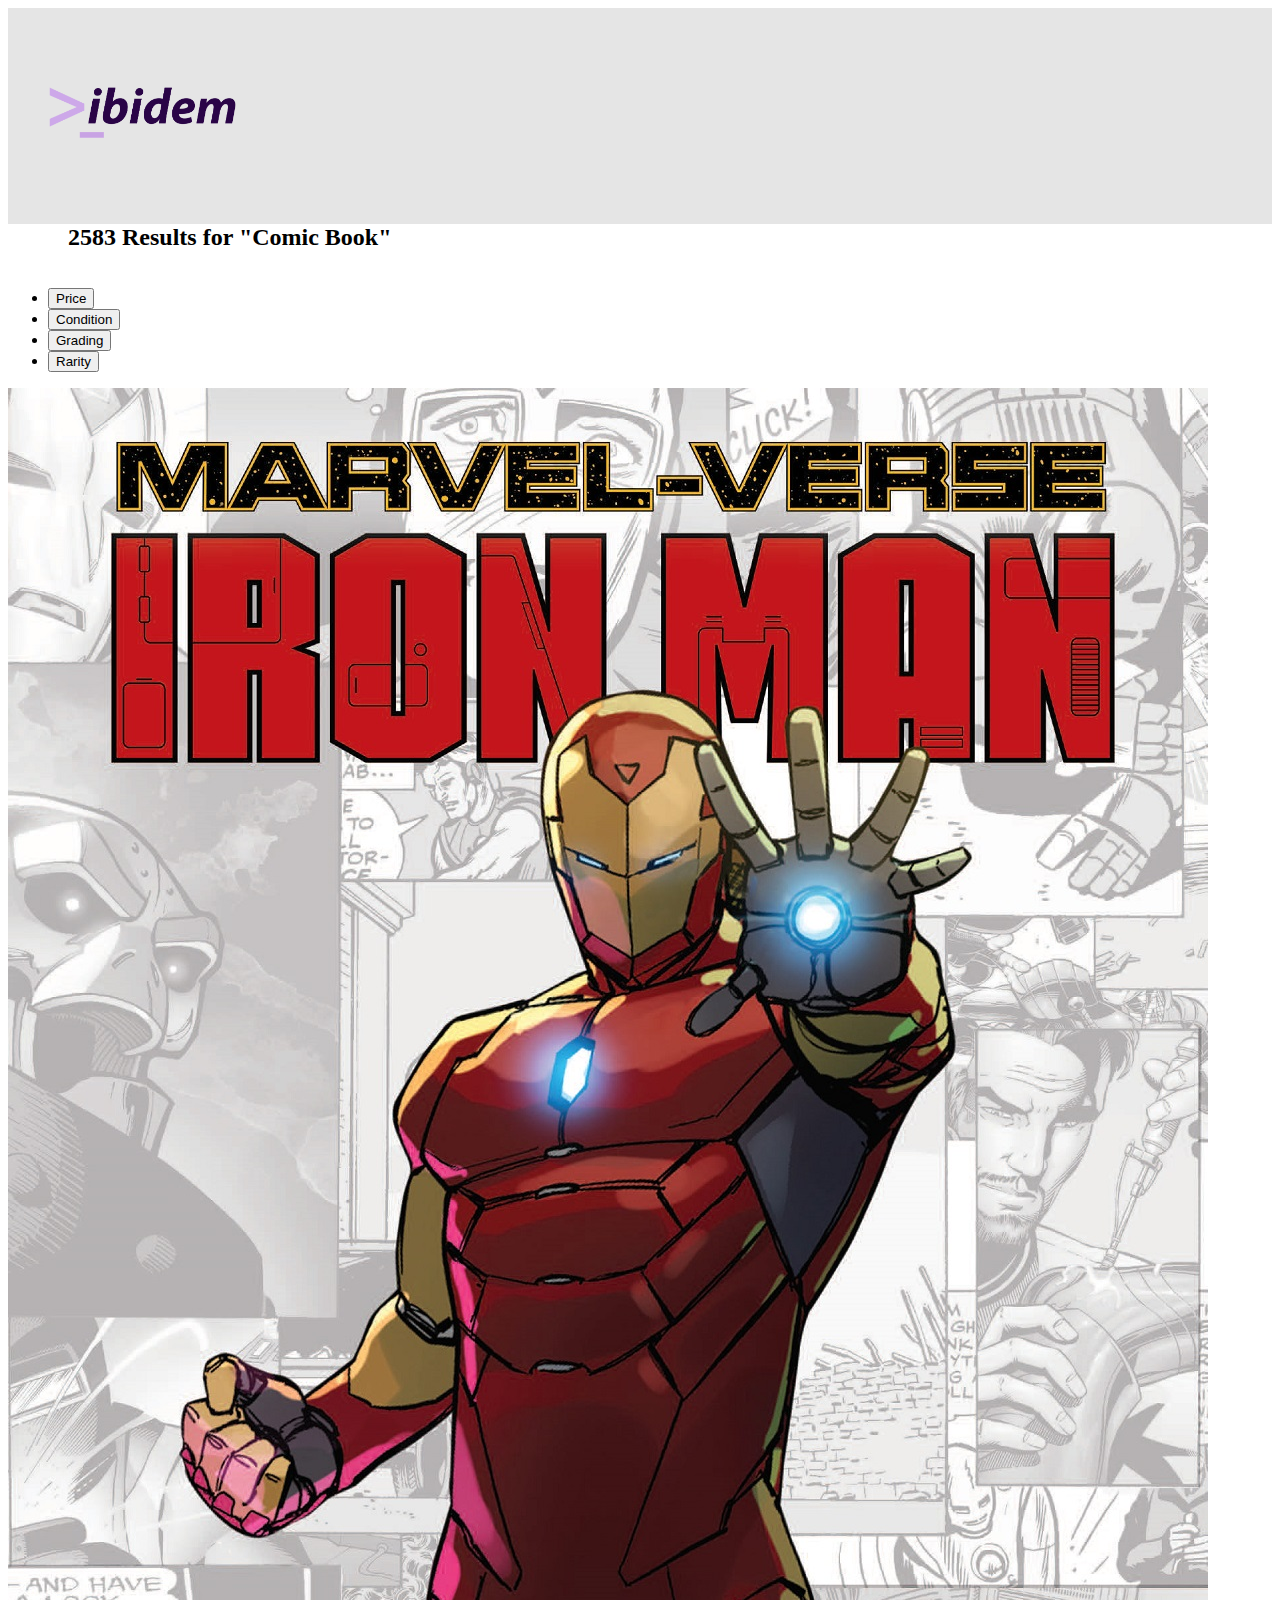
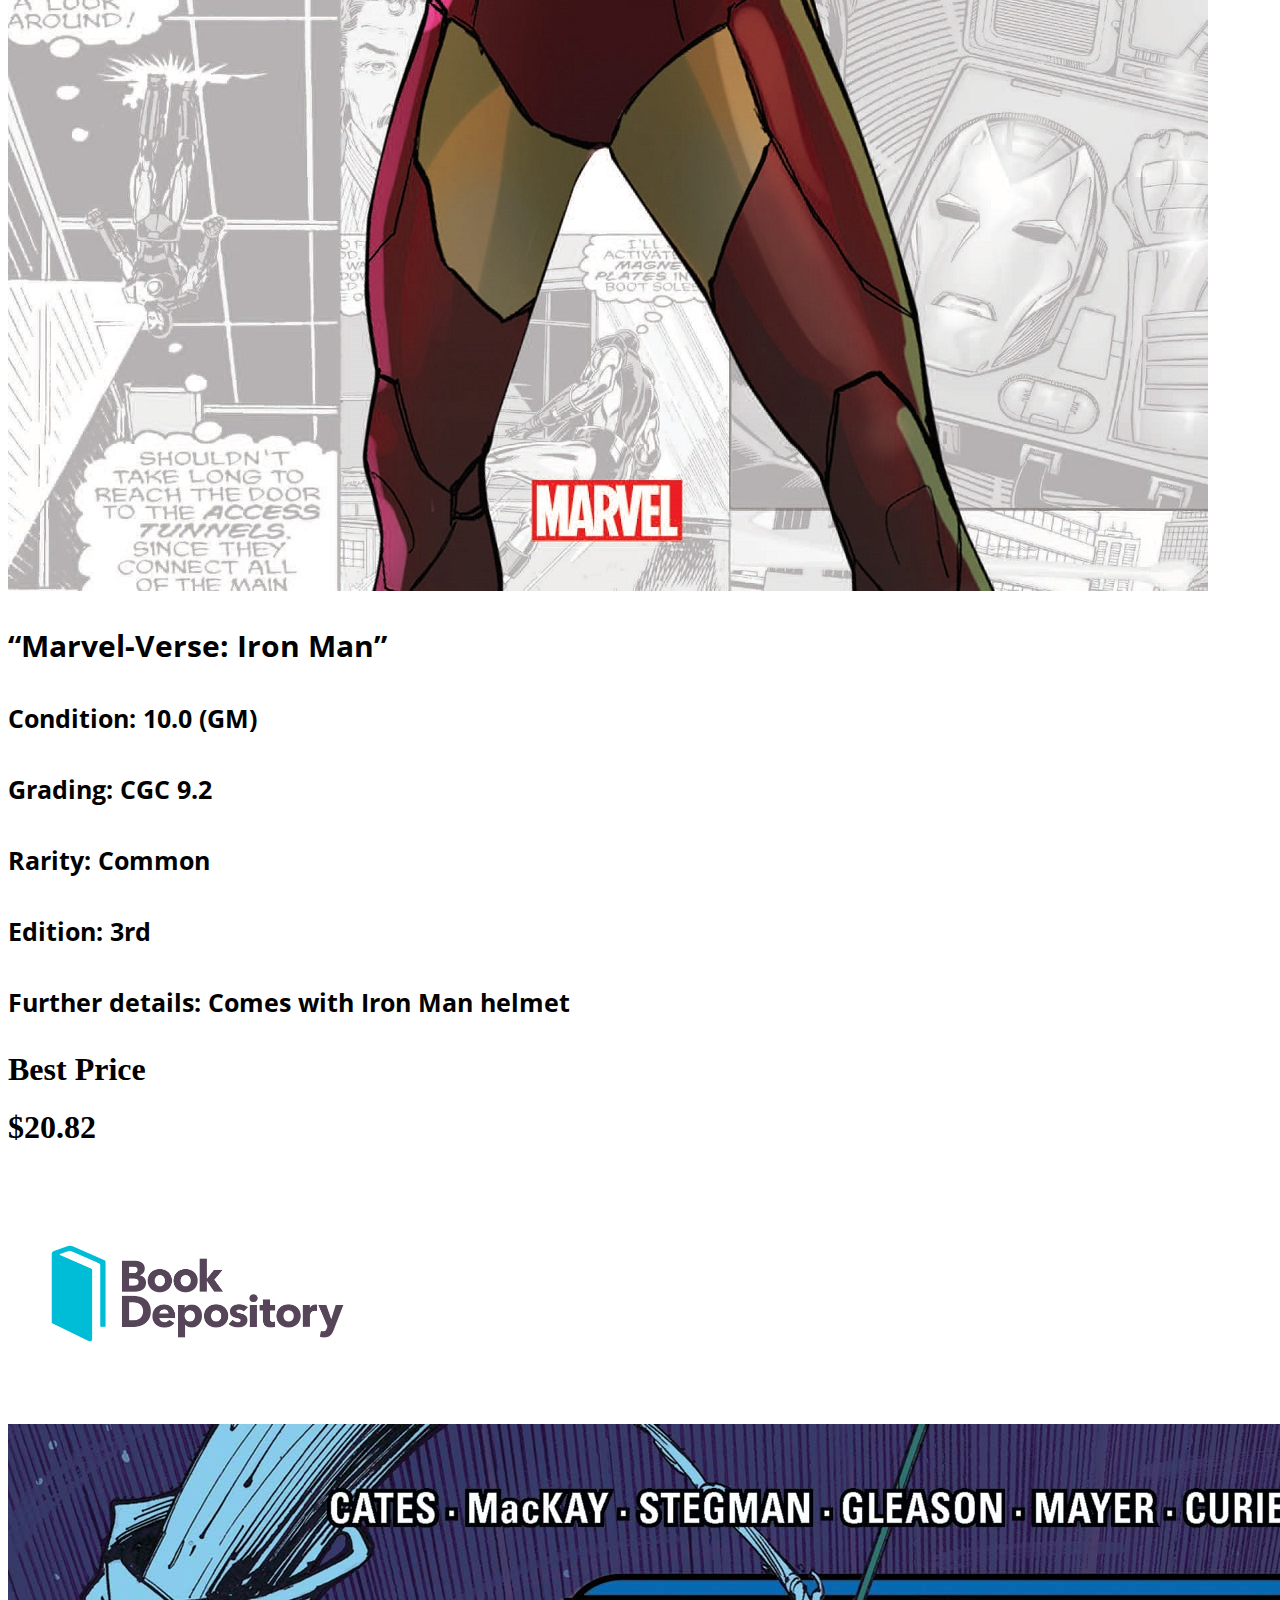
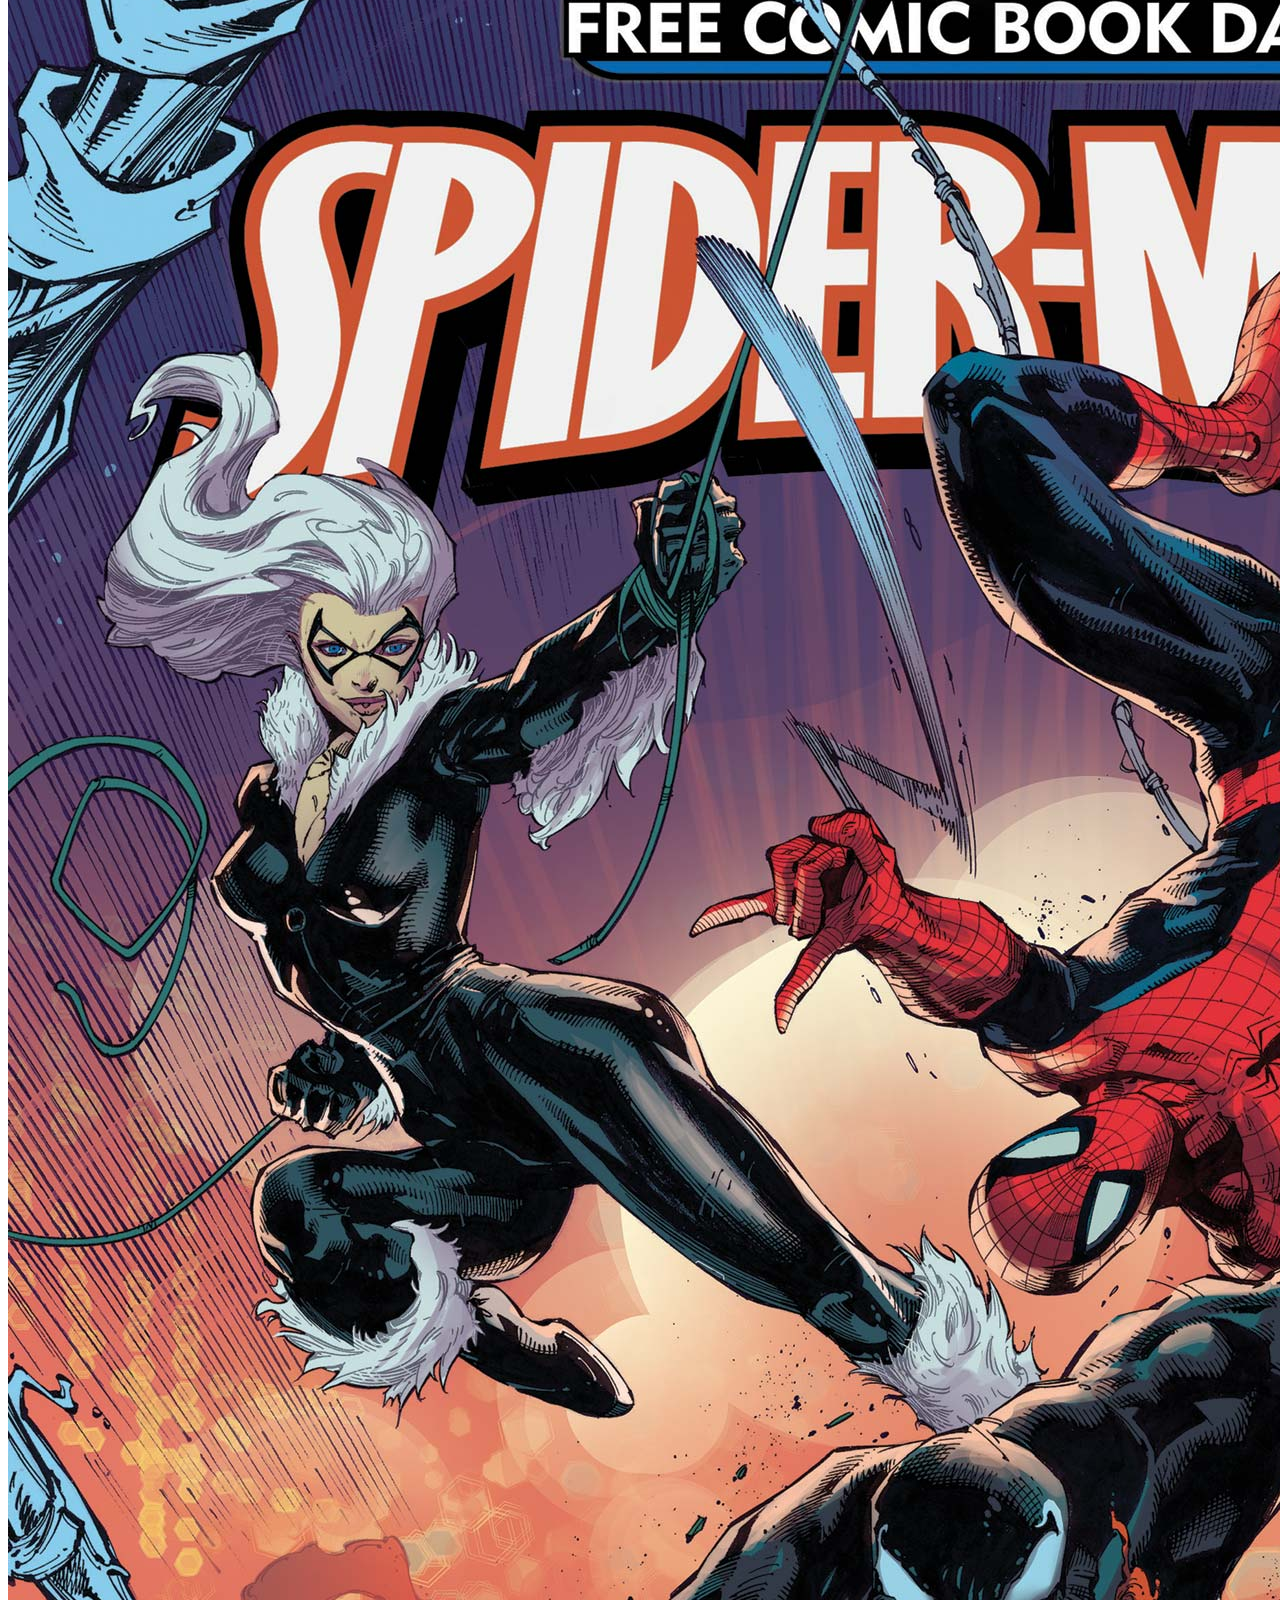
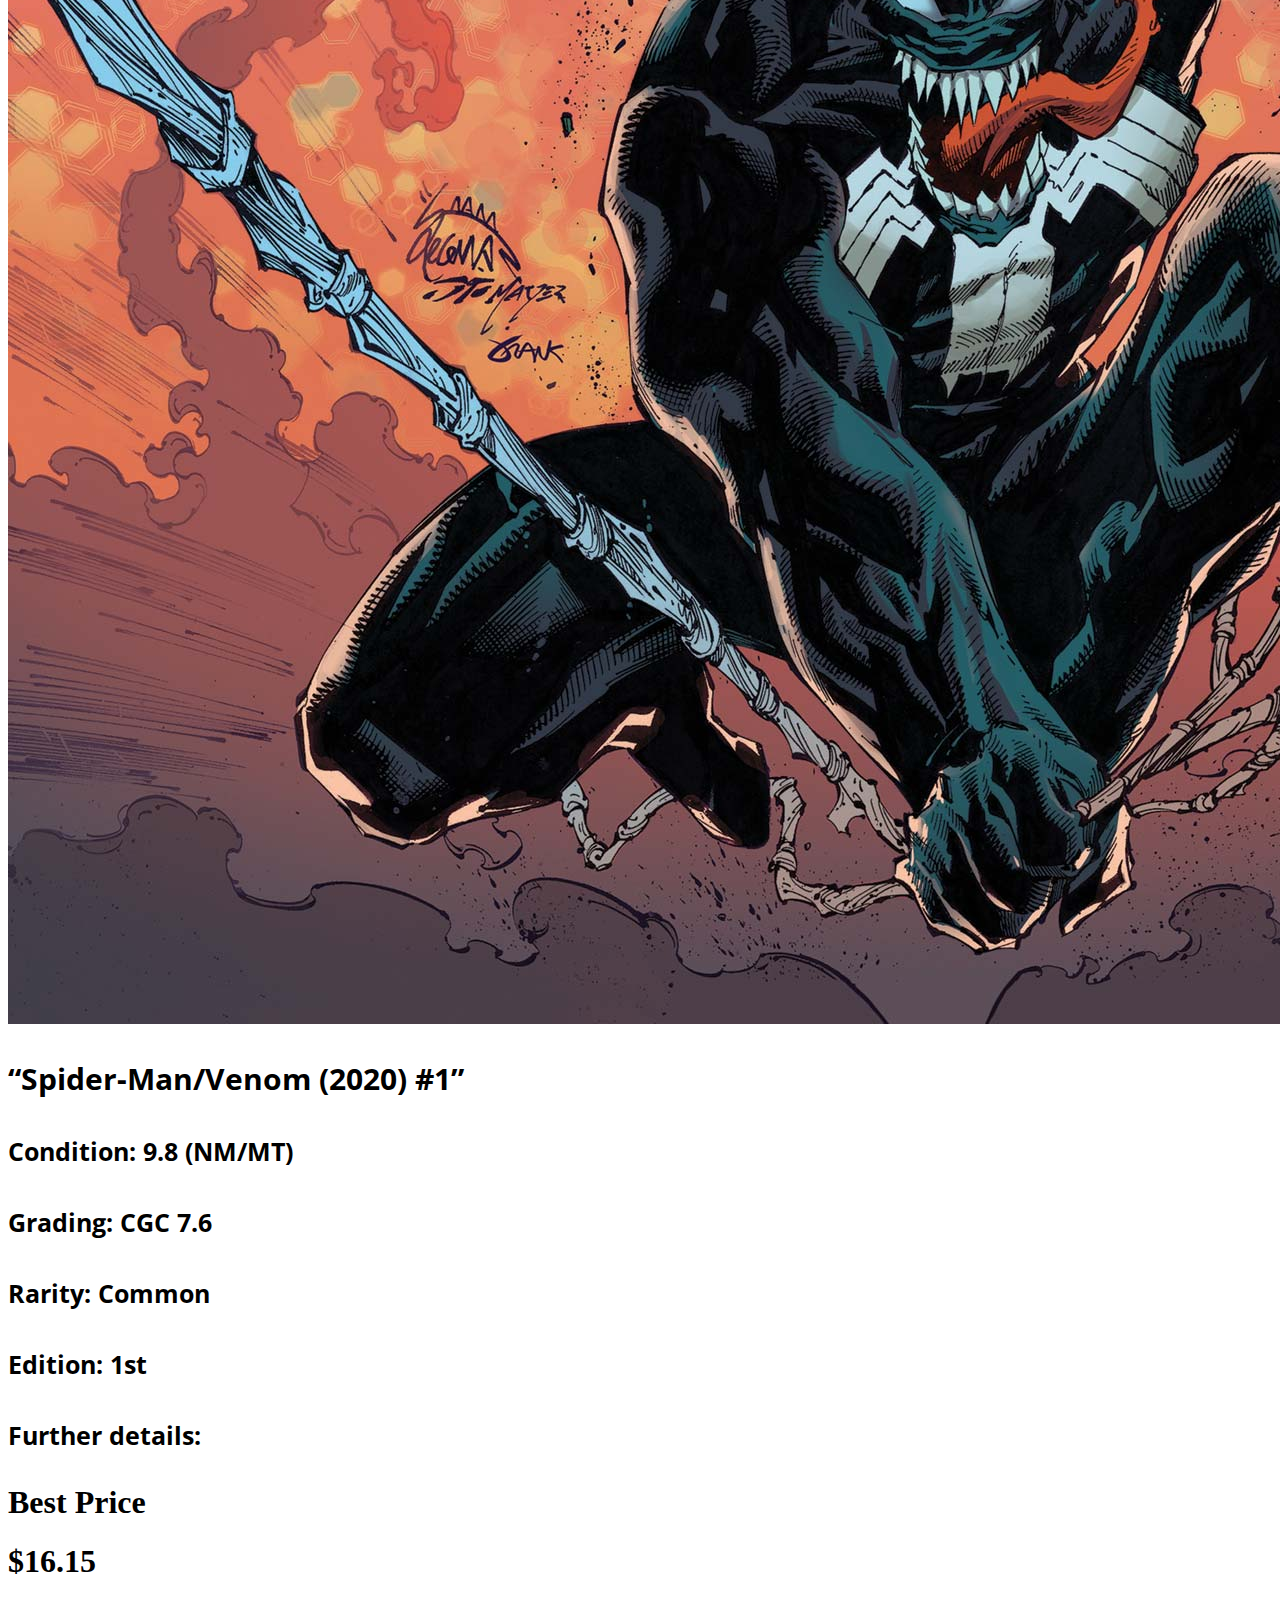
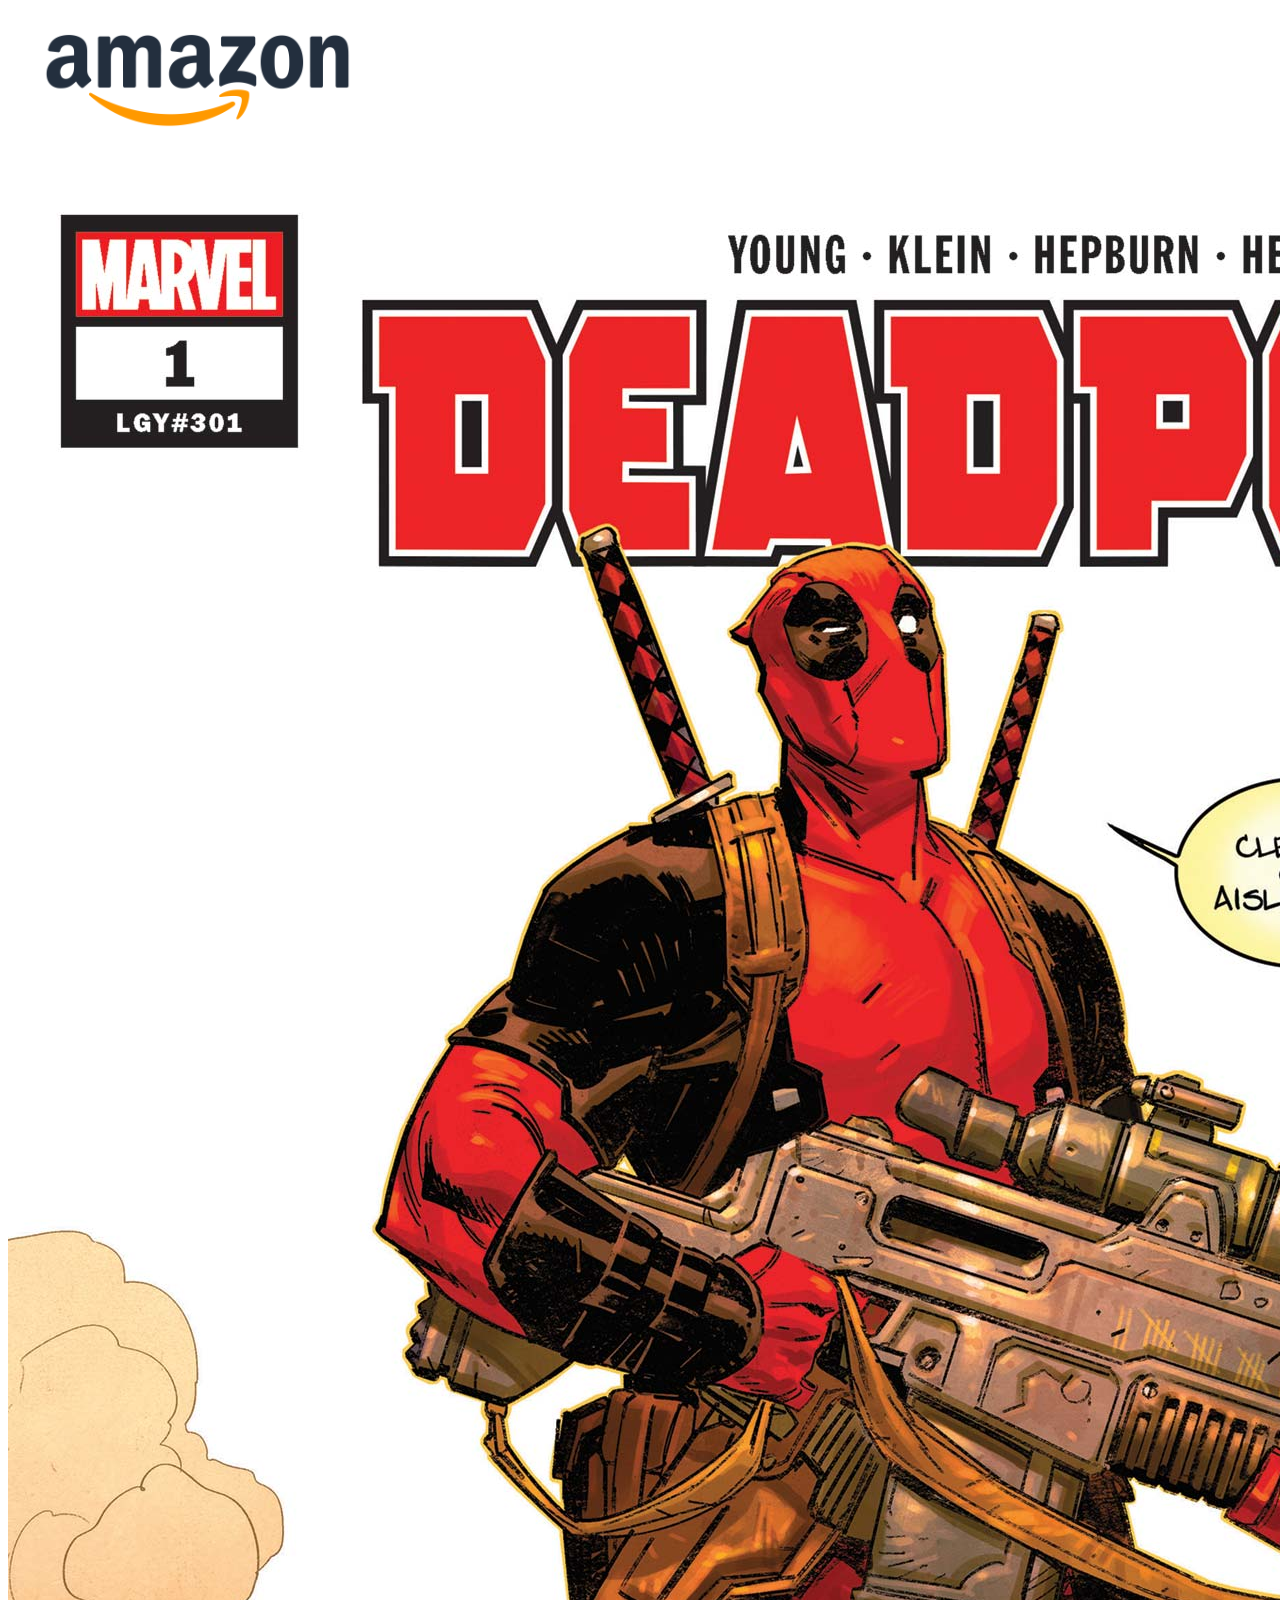
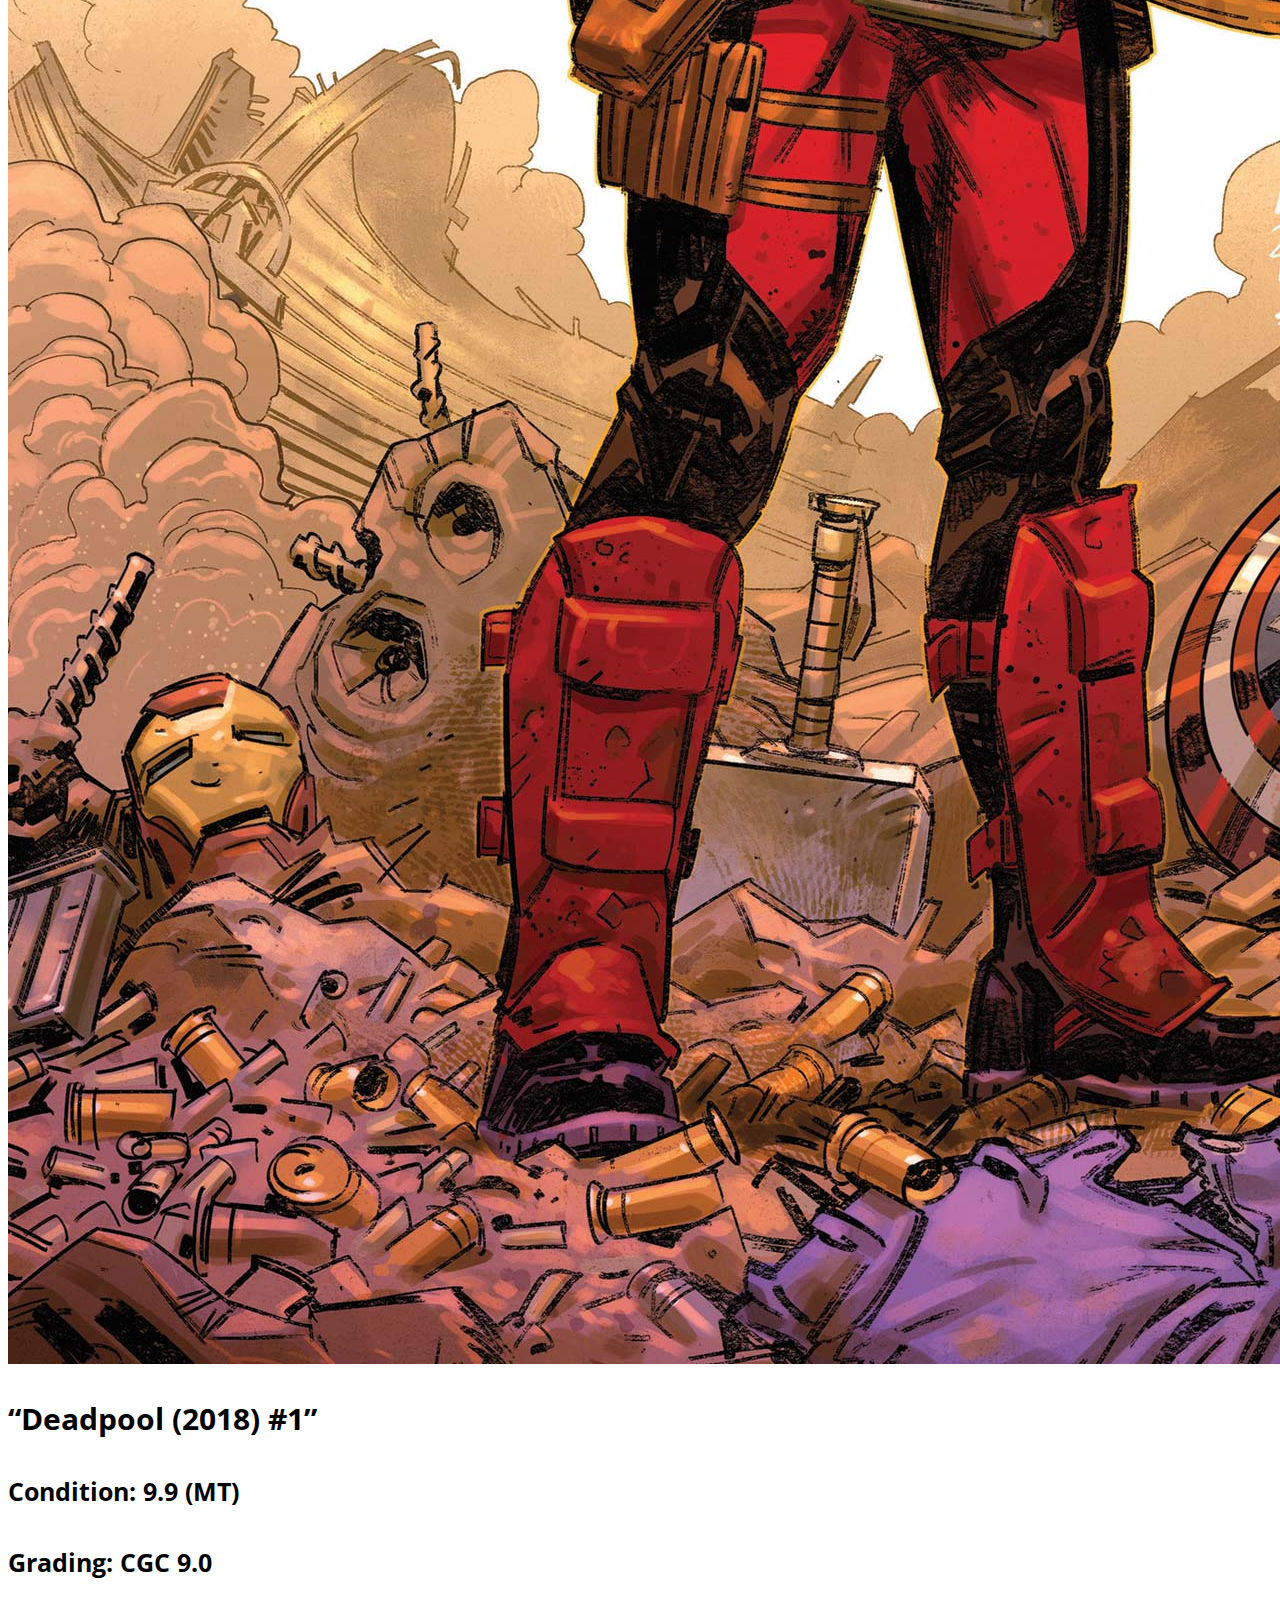
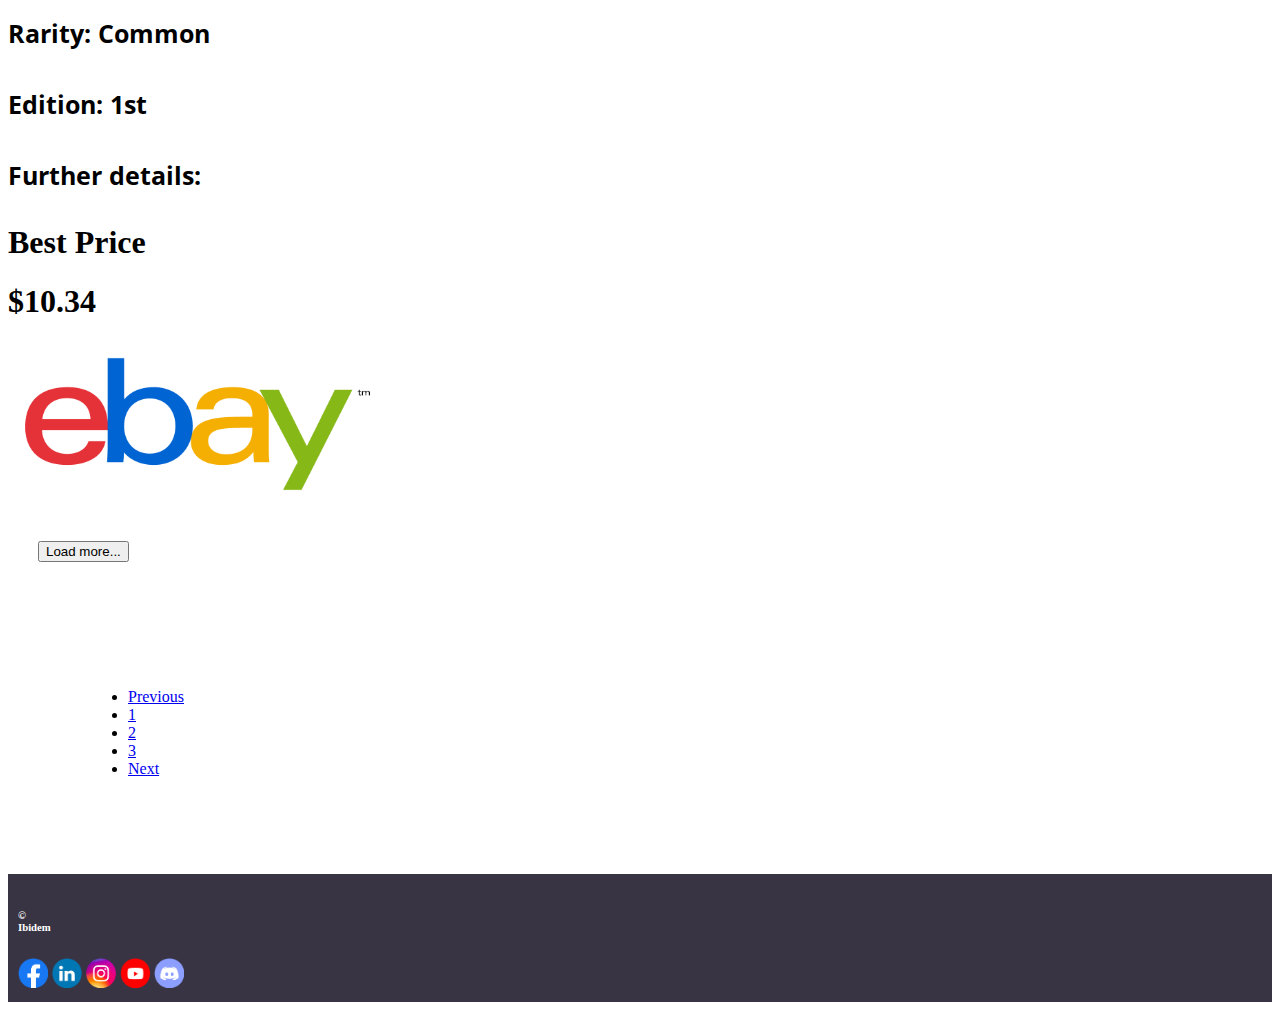
<file: result.html>
<!doctype html>
<html lang="en">
  <head>
    <!-- Required meta tags -->
    <meta charset="utf-8">
    <meta name="viewport" content="width=device-width, initial-scale=1">

    <!-- Bootstrap CSS -->
    <link rel="stylesheet" href="main.css">
    <link href="https://cdn.jsdelivr.net/npm/bootstrap@5.1.0/dist/css/bootstrap.min.css" rel="stylesheet" integrity="sha384-KyZXEAg3QhqLMpG8r+8fhAXLRk2vvoC2f3B09zVXn8CA5QIVfZOJ3BCsw2P0p/We" crossorigin="anonymous">

    <title>Ibidem - Result Page</title>
</head>
<body>
  <div class="header">
    <img src="best_logo.png" style="width: 20%;">   
  </div>

    <!-- Optional JavaScript; choose one of the two! -->

    <!-- Option 1: Bootstrap Bundle with Popper -->
    <script src="https://cdn.jsdelivr.net/npm/bootstrap@5.1.0/dist/js/bootstrap.bundle.min.js" integrity="sha384-U1DAWAznBHeqEIlVSCgzq+c9gqGAJn5c/t99JyeKa9xxaYpSvHU5awsuZVVFIhvj" crossorigin="anonymous"></script>

    <!-- Option 2: Separate Popper and Bootstrap JS -->
    <!--
    <script src="https://cdn.jsdelivr.net/npm/@popperjs/core@2.9.3/dist/umd/popper.min.js" integrity="sha384-eMNCOe7tC1doHpGoWe/6oMVemdAVTMs2xqW4mwXrXsW0L84Iytr2wi5v2QjrP/xp" crossorigin="anonymous"></script>
    <script src="https://cdn.jsdelivr.net/npm/bootstrap@5.1.0/dist/js/bootstrap.min.js" integrity="sha384-cn7l7gDp0eyniUwwAZgrzD06kc/tftFf19TOAs2zVinnD/C7E91j9yyk5//jjpt/" crossorigin="anonymous"></script>
    -->
    <div id="below-head">
    <h2>2583 Results for "Comic Book"</h2>

    <div class="btn-group">
        <button type="button" class="btn btn-secondary dropdown-toggle" data-bs-toggle="dropdown" aria-expanded="false">
          Sort by...
        </button>
        <ul class="dropdown-menu dropdown-menu-end">
          <li><button class="dropdown-item" type="button">Price</button></li>
          <li><button class="dropdown-item" type="button">Condition</button></li>
          <li><button class="dropdown-item" type="button">Grading</button></li>
          <li><button class="dropdown-item" type="button">Rarity</button></li>
        </ul>
      </div>
    </div>

    <div class="card mb-3" style="max-width: 1500px; margin: auto;">
        <div class="row g-0">
          <div class="col-md-4">
            <a href="iron_man.html">
                <img src="ironman.jpeg" class="img-fluid rounded-start" alt="Marvel-Verse: Iron Man">
            </a>
          </div>
          <div class="col-md-8">
            <div class="card-body">
              <p class="card-text">“Marvel-Verse: Iron Man”</p>
              <p class="card-text"><small class="text-muted">Condition: 10.0 (GM)</small></p>
              <p class="card-text"><small class="text-muted">Grading: CGC 9.2</small></p>
              <p class="card-text"><small class="text-muted">Rarity: Common</small></p>
              <p class="card-text"><small class="text-muted">Edition: 3rd</small></p>
              <p class="card-text"><small class="text-muted">Further details: Comes with Iron Man helmet</small></p>
              <break></break>
              <h1 class="card-text">Best Price</h1>
              <h1 class="card-text">$20.82</h1>
              <img src="Book_Depository-Logo.png" alt="Book Depository Logo" style="width: 30%;">
            </div>
          </div>
        </div>
      </div>

      <div class="card mb-3" style="max-width: 1500px; margin: auto;">
        <div class="row g-0">
          <div class="col-md-4">
            <img src="spoods.jpeg" class="img-fluid rounded-start" alt="Spider-Man/Venom (2020) #1">
          </div>
          <div class="col-md-8">
            <div class="card-body">
              <p class="card-text">“Spider-Man/Venom (2020) #1”</p>
              <p class="card-text"><small class="text-muted">Condition: 9.8 (NM/MT)</small></p>
              <p class="card-text"><small class="text-muted">Grading: CGC 7.6</small></p>
              <p class="card-text"><small class="text-muted">Rarity: Common</small></p>
              <p class="card-text"><small class="text-muted">Edition: 1st</small></p>
              <p class="card-text"><small class="text-muted">Further details:</small></p>
              <break></break>
              <h1 class="card-text">Best Price</h1>
              <h1 class="card-text">$16.15</h1>
              <img src="Amazon logo.png" alt="Amazon Logo" style="width: 30%;">
            </div>
          </div>
        </div>
      </div>

      <div class="card mb-3" style="max-width: 1500px; margin: auto;">
        <div class="row g-0">
          <div class="col-md-4">
            <img src="deadpewl.jpeg" class="img-fluid rounded-start" alt="Deadpool (2018) #1">
          </div>
          <div class="col-md-8">
            <div class="card-body">
              <p class="card-text">“Deadpool (2018) #1”</p>
              <p class="card-text"><small class="text-muted">Condition: 9.9 (MT)</small></p>
              <p class="card-text"><small class="text-muted">Grading: CGC 9.0</small></p>
              <p class="card-text"><small class="text-muted">Rarity: Common</small></p>
              <p class="card-text"><small class="text-muted">Edition: 1st</small></p>
              <p class="card-text"><small class="text-muted">Further details:</small></p>
              <break></break>
              <h1 class="card-text">Best Price</h1>
              <h1 class="card-text">$10.34</h1>
              <img src="EBay_logo.png" alt="ebay Logo" style="width: 30%;">
            </div>
          </div>
        </div>
      </div>

      <div class="d-grid gap-2 col-6 mx-auto" style="padding:30px;">
        <button class="btn btn-primary" type="button">Load more...</button>
      </div>

      <nav aria-label="Page navigation example" style="padding:80px;">
        <ul class="pagination">
          <li class="page-item"><a class="page-link" href="#">Previous</a></li>
          <li class="page-item"><a class="page-link" href="#">1</a></li>
          <li class="page-item"><a class="page-link" href="#">2</a></li>
          <li class="page-item"><a class="page-link" href="#">3</a></li>
          <li class="page-item"><a class="page-link" href="#">Next</a></li>
        </ul>
      </nav>

    <footer>
        <div class="text">
          <h6>&#169; Ibidem</h6> 
        </div>
        <div class="images">
          <img src="fb icon.png" style="width: 30px;">
          <img src="linkedin.png" style="width: 30px;">
          <img src="insta logo.png" style="width: 30px;">
          <img src="youtube icon.png" style="width: 30px;">
          <img src="discord icon.png" style="width: 30px;">
        </div>        
    </footer>


  </body>
</html>
</file>
<file: main.css>
@import url('https://fonts.googleapis.com/css?family=Open+Sans&display=swap');

.header {
    padding: 10px;
    text-align: left;
    background: #e5e5e5;
    color: black;
    font-size: 30px;
    font-family: "Open Sans";
}

body {
    background: white;
}


.padding {
    padding: 10rem !important
}

.domain-form .form-group {
    border-radius: 10px;
    border: 5px solid #b8b4e4;
}

.domain-form .form-group input {
    height: 70px !important;
    border: transparent
}

.form-control {
    height: 52px !important;
    background: #fff !important;
    color: #3a4348 !important;
    font-size: 18px;
    border-radius: 0px;
    -webkit-box-shadow: none !important;
    box-shadow: none !important
}

.px-4 {
    padding-left: 1.5rem !important
}

p {
    text-align: center;
    font-family: "Open Sans";
    font-weight: bolder;
    font-size: 30px;
}

* {
    box-sizing: border-box;
  }

  .sponsor {
      padding: 50px;
      width: 90%;
      margin: auto;
  }
  
  .rows {
    display: flex;
    background: #e5e5e5;
  }
  
  /* Create three equal columns that sits next to each other */
  .column {
    flex: 25%;
    padding: 30px;
  }

footer {
    padding: 10px;
    background: #383444;
    color: white;
}

.text {
    float: left;
    padding-right: 1400px;
}

h2 {
    margin-left: 60px;
    display: inline;
}

.btn-group {
    margin-left: 1500px;
    display: inline;
}

#below-head {
    display: inline-block;
}

.card-text {
    text-align: left;
}

.trend {
    padding: 50px;
    width: 90%;
    margin: auto;
    background: #e5e5e5;
  }
</file>
